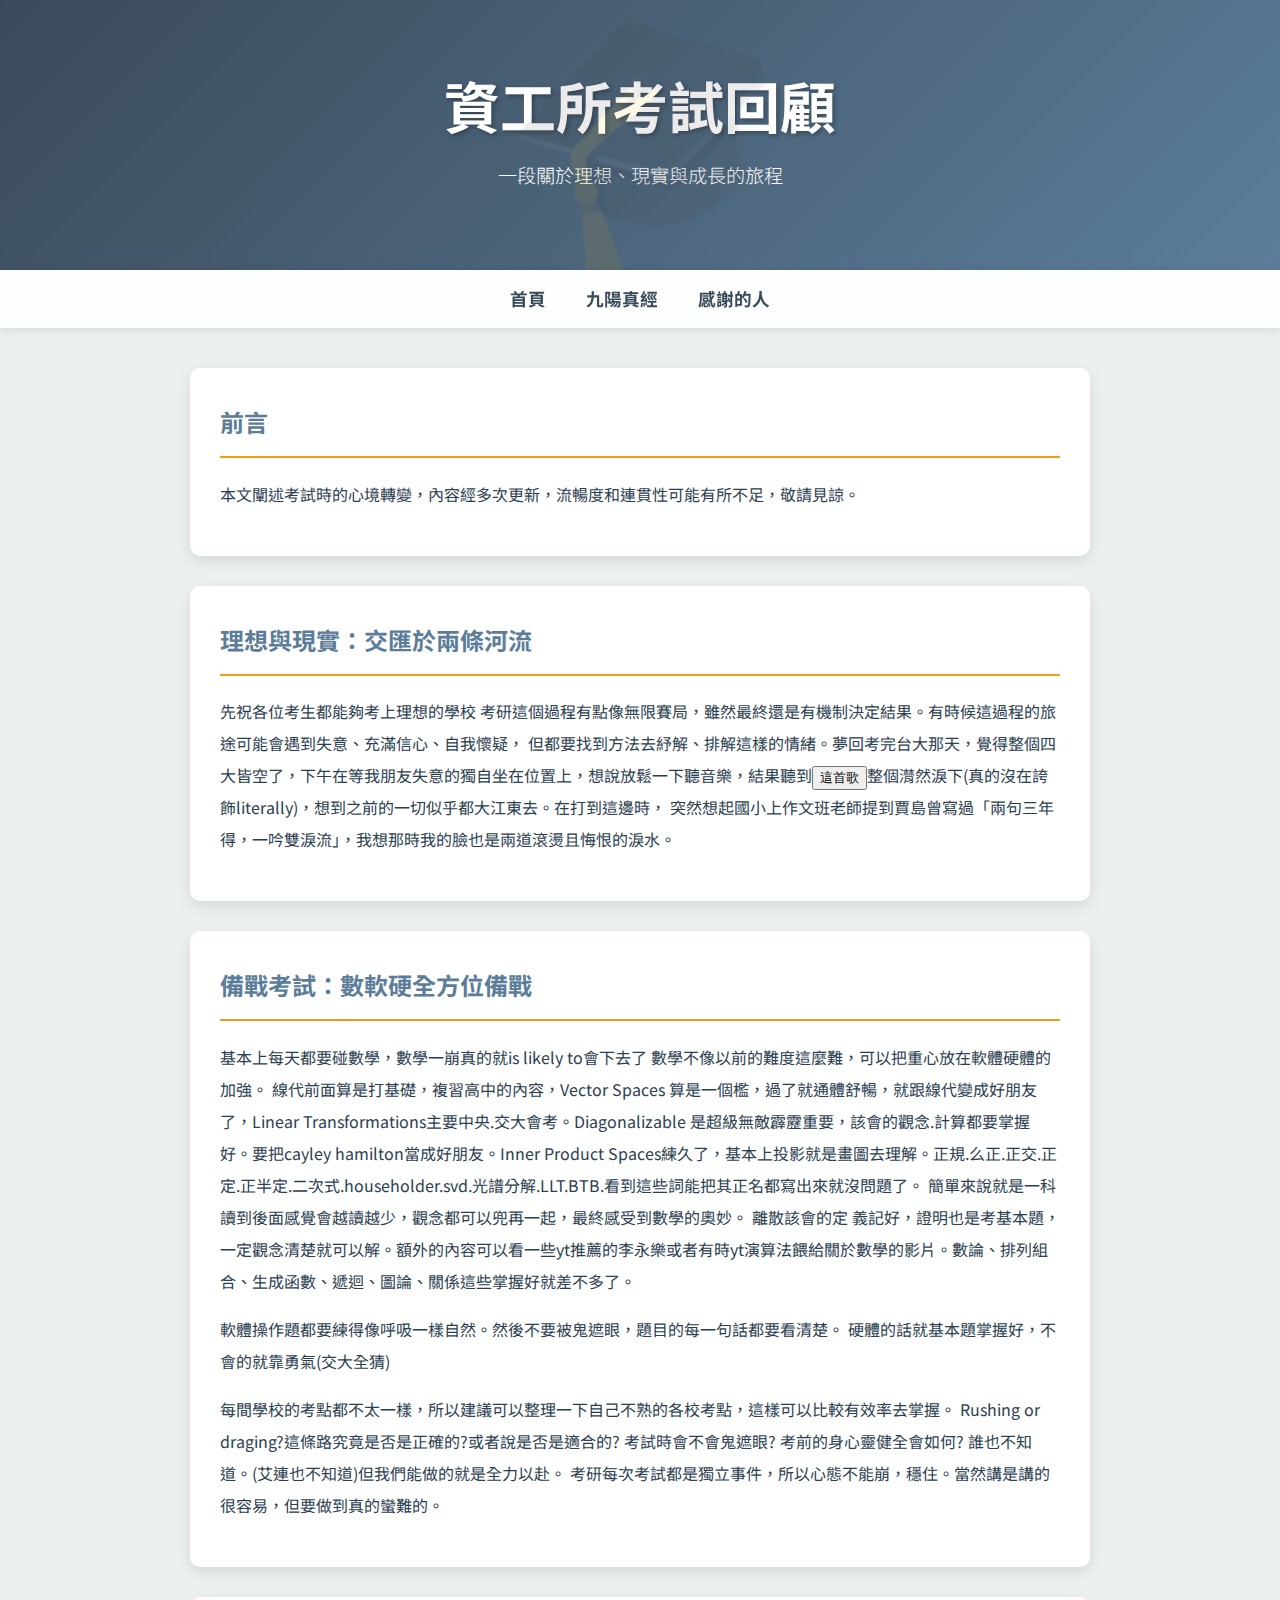
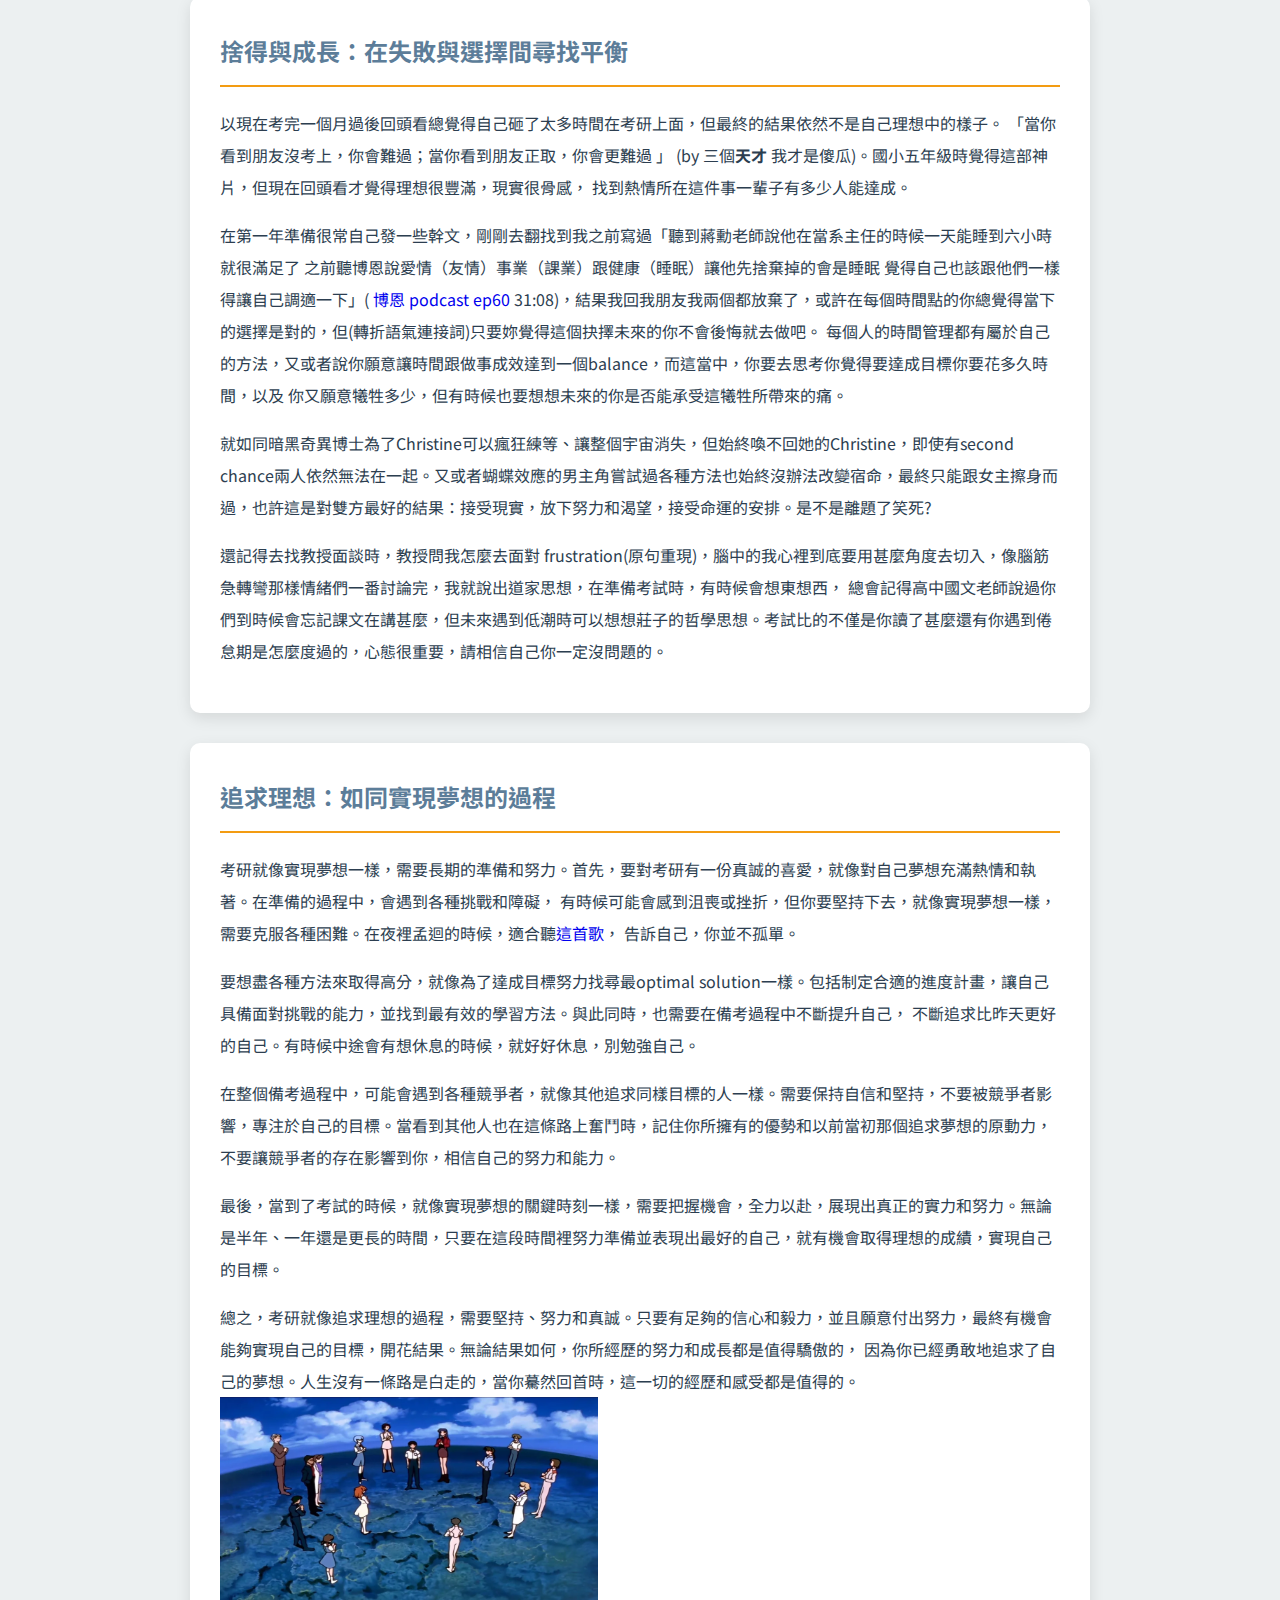
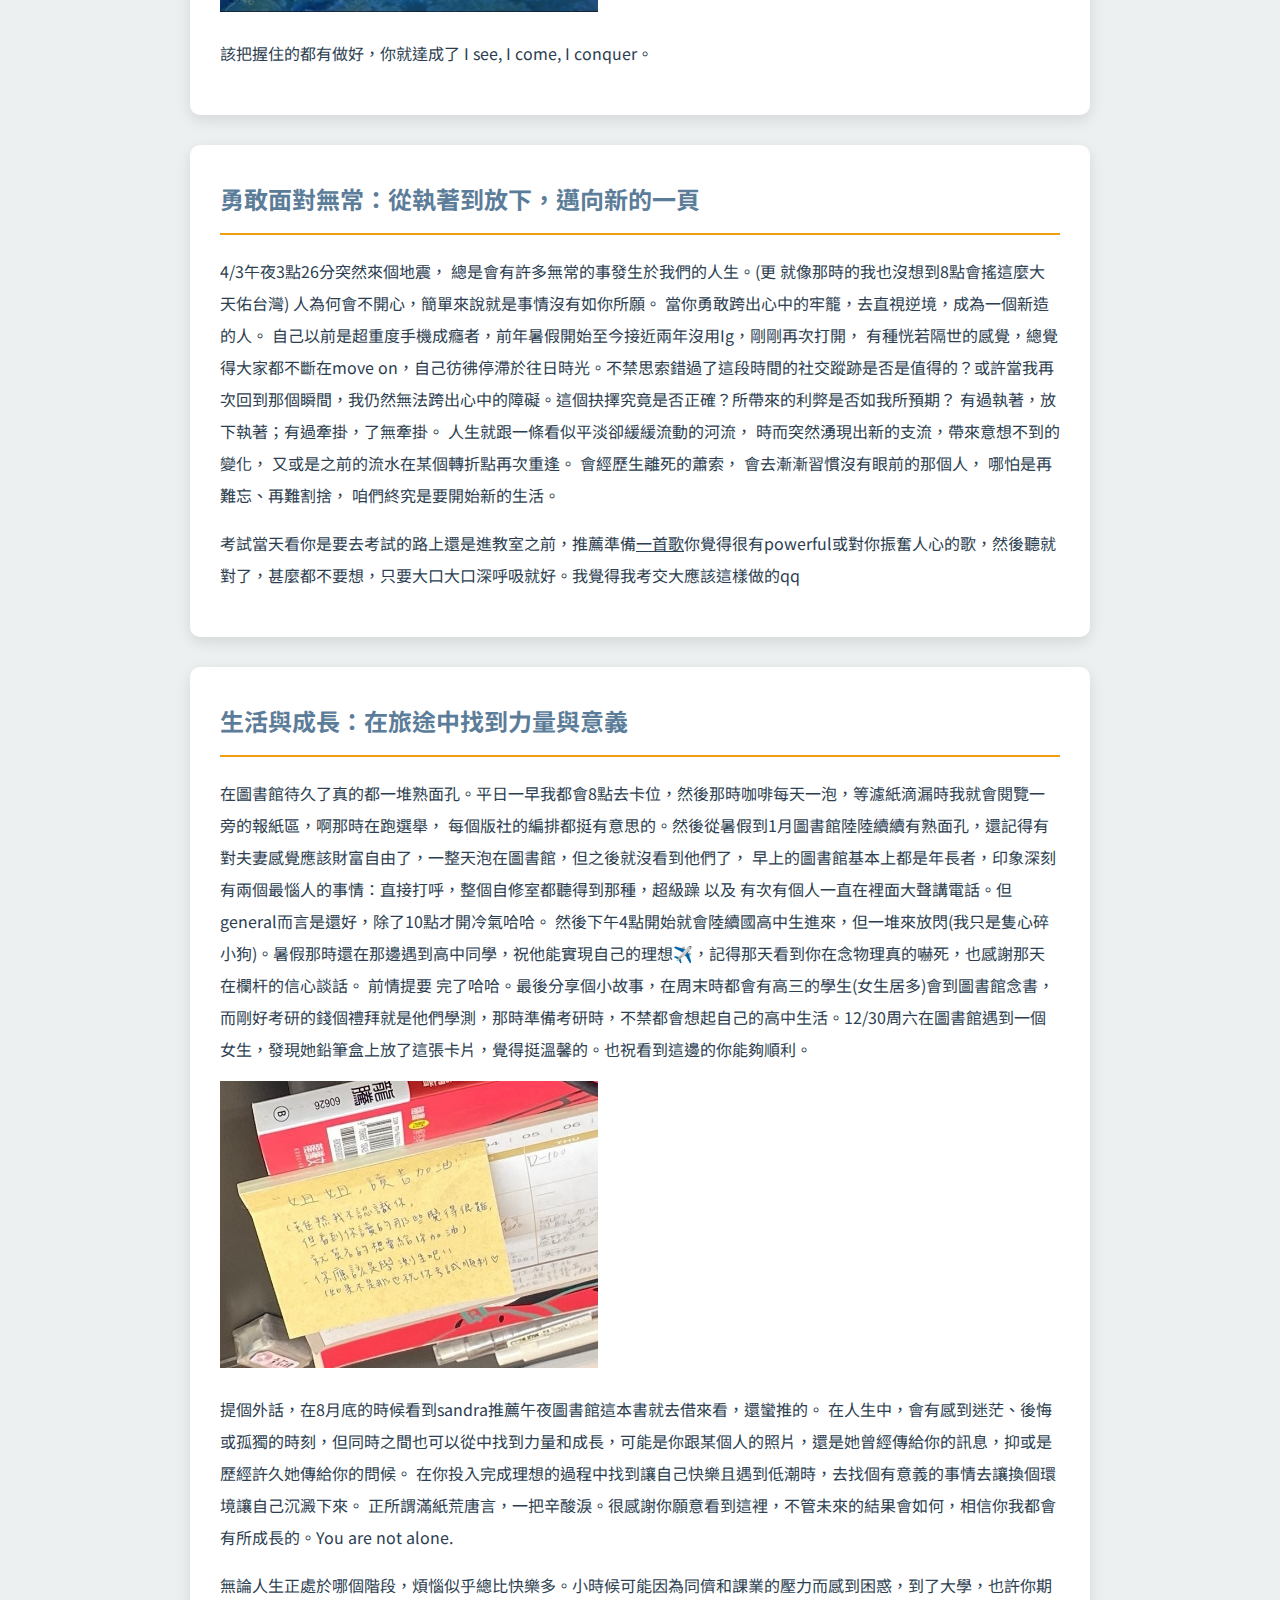
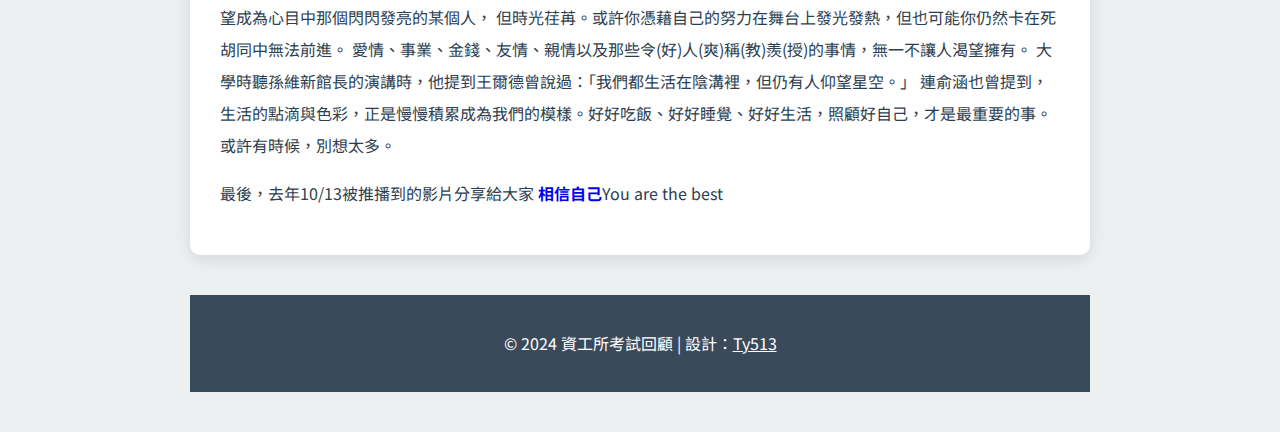
<file: index.html>
<!DOCTYPE html>
<html lang="zh-Hant-TW">
<head><script async src="//busuanzi.ibruce.info/busuanzi/2.3/busuanzi.pure.mini.js"></script> 
    <meta charset="UTF-8">
    <meta name="viewport" content="width=device-width, initial-scale=1.0">
    <title>資工所考試回顧 (建議用電腦閱讀)</title>
    <style>
        @import url('https://fonts.googleapis.com/css2?family=Noto+Sans+TC:wght@300;400;700&display=swap');
        
        :root {
            --primary-color: #3a4a5a;
            --secondary-color: #5c7d99;
            --accent-color: #f39c12;
            --background-color: #ecf0f1;
            --text-color: #2c3e50;
        }
        
        body {
            font-family: 'Noto Sans TC', sans-serif;
            background-color: var(--background-color);
            color: var(--text-color);
            margin: 0;
            padding: 0;
            line-height: 1.6;
        }
        
        header {
            background: linear-gradient(135deg, var(--primary-color), var(--secondary-color));
            color: white;
            padding: 60px 0;
            text-align: center;
            position: relative;
            overflow: hidden;
        }
        
        header::before {
            content: "";
            position: absolute;
            top: 0;
            left: 0;
            right: 0;
            bottom: 0;
            background: url('data:image/svg+xml;utf8,<svg xmlns="http://www.w3.org/2000/svg" viewBox="0 0 100 100"><text y=".9em" font-size="90">🎓</text></svg>') no-repeat center center;
            opacity: 0.1;
            transform: rotate(-15deg);
        }
        
        h1 {
            font-size: 3.5rem;
            margin: 0;
            text-shadow: 2px 2px 4px rgba(0,0,0,0.3);
        }
        
        .subtitle {
            font-size: 1.2rem;
            margin-top: 10px;
            font-weight: 300;
        }
        
        nav {
            background-color: rgba(255,255,255,0.9);
            padding: 15px 0;
            position: sticky;
            top: 0;
            z-index: 1000;
            box-shadow: 0 2px 10px rgba(0,0,0,0.1);
        }
        
        nav ul {
            list-style-type: none;
            padding: 0;
            margin: 0;
            display: flex;
            justify-content: center;
            align-items: center;
        }
        
        nav ul li {
            margin: 0 20px;
        }
        
        nav ul li a {
            color: var(--primary-color);
            text-decoration: none;
            font-weight: bold;
            transition: color 0.3s ease;
            font-size: 1.1rem;
        }
        
        nav ul li a:hover {
            color: var(--accent-color);
        }
        
        .container {
            max-width: 900px;
            margin: 40px auto;
            padding: 0 20px;
        }









        
        .section {
            background-color: white;
            border-radius: 10px;
            padding: 30px;
            margin-bottom: 30px;
            box-shadow: 0 5px 15px rgba(0,0,0,0.1);
            transition: transform 0.3s ease;  line-height: 2;  
        } 
        
        .section:hover {
            transform: translateY(-5px);
        }










        
        h2 {
            color: var(--secondary-color);
            border-bottom: 2px solid var(--accent-color);
            padding-bottom: 10px;
            margin-top: 0;
        }
        
        .highlight {
            background-color: rgba(243, 156, 18, 0.2);
            padding: 2px 5px;
            border-radius: 3px;
        }
        
        footer {
            background-color: var(--primary-color);
            color: white;
            text-align: center;
            padding: 20px 0;
            margin-top: 40px;
        }
        
        @media (max-width: 768px) {
            h1 {
                font-size: 2.5rem;
            }
            
            nav ul {
                flex-direction: column;
            }
            
            nav ul li {
                margin: 10px 0;
            }
        }
        .hidden-text {
            color: #ecf0f1; /* 使用與背景相同的顏色 */
            position: absolute;
            left: 10px; /* 根據需要調整位置 */
            top: 50%; /* 垂直居中 */
            transform: translateY(-50%);
            font-size: 14px; /* 根據需要調整大小 */
            }
    </style>
 

</head>
<body>
    <header>
        <h1>資工所考試回顧</h1>
        <p class="subtitle">一段關於理想、現實與成長的旅程</p>
    </header>
    
    <nav>
        <ul>
            <li><a href="#">首頁</a></li>
            <li><a href="share/share2.html">九陽真經</a></li>
            <li><a href="thank/thank.html">感謝的人</a></li>
        </ul>
    </nav>
    
    <div class="container">
        <div class="hidden-text">魔鬼藏在細節裡</div>
        <div class="section">
            <h2>前言</h2>
            <p>本文闡述考試時的心境轉變，內容經多次更新，流暢度和連貫性可能有所不足，敬請見諒。</p>
        </div>
        
        <div class="section">
            <h2>理想與現實：交匯於兩條河流</h2>
            <p>先祝各位考生都能夠考上理想的學校
            考研這個過程有點像無限賽局，雖然最終還是有機制決定結果。有時候這過程的旅途可能會遇到失意、充滿信心、自我懷疑，
            但都要找到方法去紓解、排解這樣的情緒。夢回考完台大那天，覺得整個四大皆空了，下午在等我朋友失意的獨自坐在位置上，想說放鬆一下聽音樂，結果聽到<button
                id="playButton">這首歌</button>整個潸然淚下(真的沒在誇飾literally)，想到之前的一切似乎都大江東去。在打到這邊時，
                突然想起國小上作文班老師提到賈島曾寫過「兩句三年得，一吟雙淚流」，我想那時我的臉也是兩道滾燙且悔恨的淚水。
            </p>
        </div>
        
        <div class="section">
            <h2>備戰考試：數軟硬全方位備戰</h2>
            <p >
                基本上每天都要碰數學，數學一崩真的就is likely to會下去了 數學不像以前的難度這麼難，可以把重心放在軟體硬體的加強。
                線代前面算是打基礎，複習高中的內容，Vector Spaces 算是一個檻，過了就通體舒暢，就跟線代變成好朋友了，Linear
                Transformations主要中央.交大會考。Diagonalizable 是超級無敵霹靂重要，該會的觀念.計算都要掌握好。要把cayley hamilton當成好朋友。Inner Product
                Spaces練久了，基本上投影就是畫圖去理解。正規.么正.正交.正定.正半定.二次式.householder.svd.光譜分解.LLT.BTB.看到這些詞能把其正名都寫出來就沒問題了。
                簡單來說就是一科讀到後面感覺會越讀越少，觀念都可以兜再一起，最終感受到數學的奧妙。

                離散該會的定 義記好，證明也是考基本題，一定觀念清楚就可以解。額外的內容可以看一些yt推薦的李永樂或者有時yt演算法餵給關於數學的影片。數論、排列組合、生成函數、遞迴、圖論、關係這些掌握好就差不多了。
            </p>
            <p >

                軟體操作題都要練得像呼吸一樣自然。然後不要被鬼遮眼，題目的每一句話都要看清楚。

              硬體的話就基本題掌握好，不會的就靠勇氣(交大全猜)

            </p>
 每間學校的考點都不太一樣，所以建議可以整理一下自己不熟的各校考點，這樣可以比較有效率去掌握。
         
            
            
              
                Rushing or draging?這條路究竟是否是正確的?或者說是否是適合的?
                考試時會不會鬼遮眼? 考前的身心靈健全會如何? 誰也不知道。(艾連也不知道)但我們能做的就是全力以赴。 考研每次考試都是獨立事件，所以心態不能崩，穩住。當然講是講的很容易，但要做到真的蠻難的。

            </p>

        </div>
        <div class="section">
            <h2>捨得與成長：在失敗與選擇間尋找平衡 </h2>
            <p id="text"> 以現在考完一個月過後回頭看總覺得自己砸了太多時間在考研上面，但最終的結果依然不是自己理想中的樣子。


                <q>當你看到朋友沒考上，你會難過；當你看到朋友正取，你會更難過 </q>

                (by 三個<strong>天才 </strong>我才是傻瓜)。國小五年級時覺得這部神片，但現在回頭看才覺得理想很豐滿，現實很骨感， 找到熱情所在這件事一輩子有多少人能達成。

            </p>
            <p id="text">

                在第一年準備很常自己發一些幹文，剛剛去翻找到我之前寫過「聽到蔣勳老師說他在當系主任的時候一天能睡到六小時就很滿足了
                之前聽博恩說愛情（友情）事業（課業）跟健康（睡眠）讓他先捨棄掉的會是睡眠
                覺得自己也該跟他們一樣 得讓自己調適一下」( <a
                    href="https://podcasts.apple.com/tw/podcast/ep60-%E8%81%B7%E5%A0%B4%E4%B8%8A%E6%9C%80%E8%A8%8E%E5%8E%AD%E7%9A%84%E4%BA%BA-ft-%E8%89%BE%E8%91%A3/id1605731163?i=1000603901774"
                    style="text-decoration:none; ">博恩 podcast ep60 </a>

                31:08)，結果我回我朋友我兩個都放棄了，或許在每個時間點的你總覺得當下的選擇是對的，但(轉折語氣連接詞)只要妳覺得這個抉擇未來的你不會後悔就去做吧。
                每個人的時間管理都有屬於自己的方法，又或者說你願意讓時間跟做事成效達到一個balance，而這當中，你要去思考你覺得要達成目標你要花多久時間，以及
                你又願意犧牲多少，但有時候也要想想未來的你是否能承受這犧牲所帶來的痛。

            <p id="text"> 就如同暗黑奇異博士為了Christine可以瘋狂練等、讓整個宇宙消失，但始終喚不回她的Christine，即使有second
                chance兩人依然無法在一起。又或者蝴蝶效應的男主角嘗試過各種方法也始終沒辦法改變宿命，最終只能跟女主擦身而過，也許這是對雙方最好的結果：接受現實，放下努力和渴望，接受命運的安排。是不是離題了笑死?

            </p>

            <p id="text">
                還記得去找教授面談時，教授問我怎麼去面對
                frustration(原句重現)，腦中的我心裡到底要用甚麼角度去切入，像腦筋急轉彎那樣情緒們一番討論完，我就說出道家思想，在準備考試時，有時候會想東想西，
                總會記得高中國文老師說過你們到時候會忘記課文在講甚麼，但未來遇到低潮時可以想想莊子的哲學思想。考試比的不僅是你讀了甚麼還有你遇到倦怠期是怎麼度過的，心態很重要，請相信自己你一定沒問題的。

            </p>
    </div>





    <div class="section">
        <h2>追求理想：如同實現夢想的過程</h2>
        <p id="text">
            考研就像實現夢想一樣，需要長期的準備和努力。首先，要對考研有一份真誠的喜愛，就像對自己夢想充滿熱情和執著。在準備的過程中，會遇到各種挑戰和障礙，
            有時候可能會感到沮喪或挫折，但你要堅持下去，就像實現夢想一樣，需要克服各種困難。在夜裡孟迴的時候，適合聽<a href="https://www.youtube.com/watch?v=m6yOdFkXun4" style="text-decoration:none">這首歌</a>，
            告訴自己，你並不孤單。
        </p>
        <p id="text">
            要想盡各種方法來取得高分，就像為了達成目標努力找尋最optimal solution一樣。包括制定合適的進度計畫，讓自己具備面對挑戰的能力，並找到最有效的學習方法。與此同時，也需要在備考過程中不斷提升自己，
            不斷追求比昨天更好的自己。有時候中途會有想休息的時候，就好好休息，別勉強自己。
        </p>
        <p id="text">
            在整個備考過程中，可能會遇到各種競爭者，就像其他追求同樣目標的人一樣。需要保持自信和堅持，不要被競爭者影響，專注於自己的目標。當看到其他人也在這條路上奮鬥時，記住你所擁有的優勢和以前當初那個追求夢想的原動力，
            不要讓競爭者的存在影響到你，相信自己的努力和能力。
        </p>
        <p id="text">
            最後，當到了考試的時候，就像實現夢想的關鍵時刻一樣，需要把握機會，全力以赴，展現出真正的實力和努力。無論是半年、一年還是更長的時間，只要在這段時間裡努力準備並表現出最好的自己，就有機會取得理想的成績，實現自己的目標。
        </p>
        <p id="text">
            總之，考研就像追求理想的過程，需要堅持、努力和真誠。只要有足夠的信心和毅力，並且願意付出努力，最終有機會能夠實現自己的目標，開花結果。無論結果如何，你所經歷的努力和成長都是值得驕傲的，
            因為你已經勇敢地追求了自己的夢想。人生沒有一條路是白走的，當你驀然回首時，這一切的經歷和感受都是值得的。
            <img src="eva.jpg" width="45%">
        </p>
        <p id="text">
            該把握住的都有做好，你就達成了 I see, I come, I conquer。
        </p>
    </div>
     



<div class="section">
    <h2>勇敢面對無常：從執著到放下，邁向新的一頁</h2>
	<p id="text">
        4/3午夜3點26分突然來個地震，
        總是會有許多無常的事發生於我們的人生。(更 就像那時的我也沒想到8點會搖這麼大 天佑台灣)
        人為何會不開心，簡單來說就是事情沒有如你所願。
        當你勇敢跨出心中的牢籠，去直視逆境，成為一個新造的人。
        自己以前是超重度手機成癮者，前年暑假開始至今接近兩年沒用Ig，剛剛再次打開，
        有種恍若隔世的感覺，總覺得大家都不斷在move
        on，自己彷彿停滯於往日時光。不禁思索錯過了這段時間的社交蹤跡是否是值得的？或許當我再次回到那個瞬間，我仍然無法跨出心中的障礙。這個抉擇究竟是否正確？所帶來的利弊是否如我所預期？
        有過執著，放下執著；有過牽掛，了無牽掛。


        人生就跟一條看似平淡卻緩緩流動的河流，
        時而突然湧現出新的支流，帶來意想不到的變化，
        又或是之前的流水在某個轉折點再次重逢。
        會經歷生離死的蕭索，
        會去漸漸習慣沒有眼前的那個人，
        哪怕是再難忘、再難割捨，
        咱們終究是要開始新的生活。

    </p>

    
  <p id="text" class="text2">
    考試當天看你是要去考試的路上還是進教室之前，推薦準備<u>一首歌</u>你覺得很有powerful或對你振奮人心的歌，然後聽就對了，甚麼都不要想，只要大口大口深呼吸就好。我覺得我考交大應該這樣做的qq
    <span id="songImage" style="display: none;">  
        <img src="song.jpg" width="45%">
    </span>
</p>

<script> 
    var textElement = document.querySelector(".text2");
    var songImageElement = document.getElementById("songImage");
 
    textElement.addEventListener("mouseover", function () {
        songImageElement.style.display = "inline";  
    });
 
    textElement.addEventListener("mouseout", function () {
        songImageElement.style.display = "none";  
    });
</script>

</div>



<div class="section">
    <h2>生活與成長：在旅途中找到力量與意義</h2>
    <p > 

        <p id="text">
            在圖書館待久了真的都一堆熟面孔。平日一早我都會8點去卡位，然後那時咖啡每天一泡，等濾紙滴漏時我就會閱覽一旁的報紙區，啊那時在跑選舉，
            每個版社的編排都挺有意思的。然後從暑假到1月圖書館陸陸續續有熟面孔，還記得有對夫妻感覺應該財富自由了，一整天泡在圖書館，但之後就沒看到他們了，
            早上的圖書館基本上都是年長者，印象深刻有兩個最惱人的事情：直接打呼，整個自修室都聽得到那種，超級躁 以及 有次有個人一直在裡面大聲講電話。但general而言是還好，除了10點才開冷氣哈哈。
            然後下午4點開始就會陸續國高中生進來，但一堆來放閃(我只是隻心碎小狗)。暑假那時還在那邊遇到高中同學，祝他能實現自己的理想✈️，記得那天看到你在念物理真的嚇死，也感謝那天在欄杆的信心談話。
            前情提要 完了哈哈。最後分享個小故事，在周末時都會有高三的學生(女生居多)會到圖書館念書，
            而剛好考研的錢個禮拜就是他們學測，那時準備考研時，不禁都會想起自己的高中生活。12/30周六在圖書館遇到一個女生，發現她鉛筆盒上放了這張卡片，覺得挺溫馨的。也祝看到這邊的你能夠順利。
</p>
        <img src="lib_card.JPG" width="45%">


        <p>	提個外話，在8月底的時候看到sandra推薦午夜圖書館這本書就去借來看，還蠻推的。
            在人生中，會有感到迷茫、後悔或孤獨的時刻，但同時之間也可以從中找到力量和成長，可能是你跟某個人的照片，還是她曾經傳給你的訊息，抑或是歷經許久她傳給你的問候。
            在你投入完成理想的過程中找到讓自己快樂且遇到低潮時，去找個有意義的事情去讓換個環境讓自己沉澱下來。
            正所謂滿紙荒唐言，一把辛酸淚。很感謝你願意看到這裡，不管未來的結果會如何，相信你我都會有所成長的。You are not alone.
        </p>

        <p>	
            無論人生正處於哪個階段，煩惱似乎總比快樂多。小時候可能因為同儕和課業的壓力而感到困惑，到了大學，也許你期望成為心目中那個閃閃發亮的某個人，
            但時光荏苒。或許你憑藉自己的努力在舞台上發光發熱，但也可能你仍然卡在死胡同中無法前進。
            愛情、事業、金錢、友情、親情以及那些令(好)人(爽)稱(教)羨(授)的事情，無一不讓人渴望擁有。
            大學時聽孫維新館長的演講時，他提到王爾德曾說過：「我們都生活在陰溝裡，但仍有人仰望星空。」
            連俞涵也曾提到，生活的點滴與色彩，正是慢慢積累成為我們的模樣。好好吃飯、好好睡覺、好好生活，照顧好自己，才是最重要的事。
            或許有時候，別想太多。
        </p>

        <p id="text">最後，去年10/13被推播到的影片分享給大家
            <a href="https://www.youtube.com/shorts/ZeutYA94KuM" style="text-decoration:none"><b>相信自己</b></a>You are the best
        </p>


        <audio id="audio" src="1.mp3"></audio>

        <script>
            var audio = document.getElementById("audio");
            var playButton = document.getElementById("playButton");
            var text = document.getElementById("text");

            playButton.addEventListener("click", function () {
                audio.play();
            });

        </script>


       
    </p>
</div>
 
    <footer>
        <p>&copy; 2024 資工所考試回顧 | 設計：<a href="https://www.instagram.com/_ginglebellaaa/" style="color: inherit;">Ty513</a></p> 

    </footer> 
 
</body>
</html>
</file>
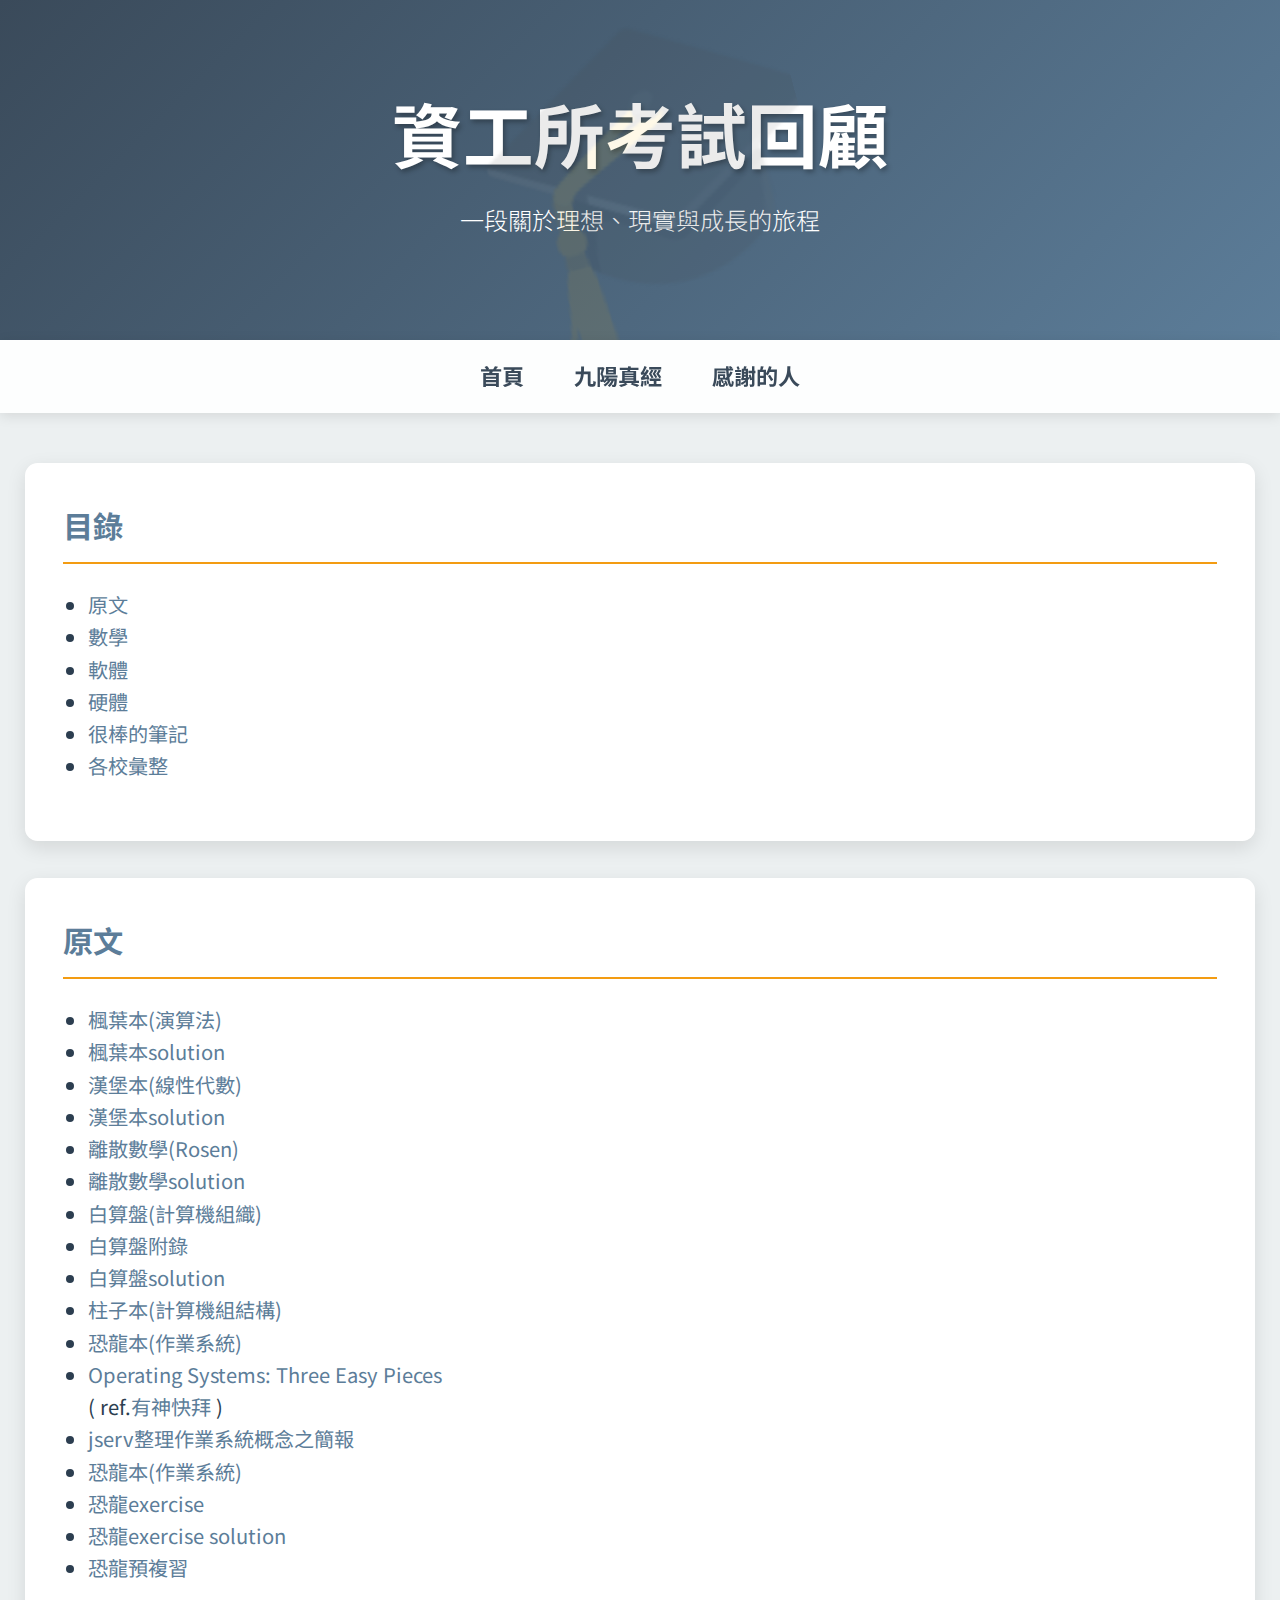
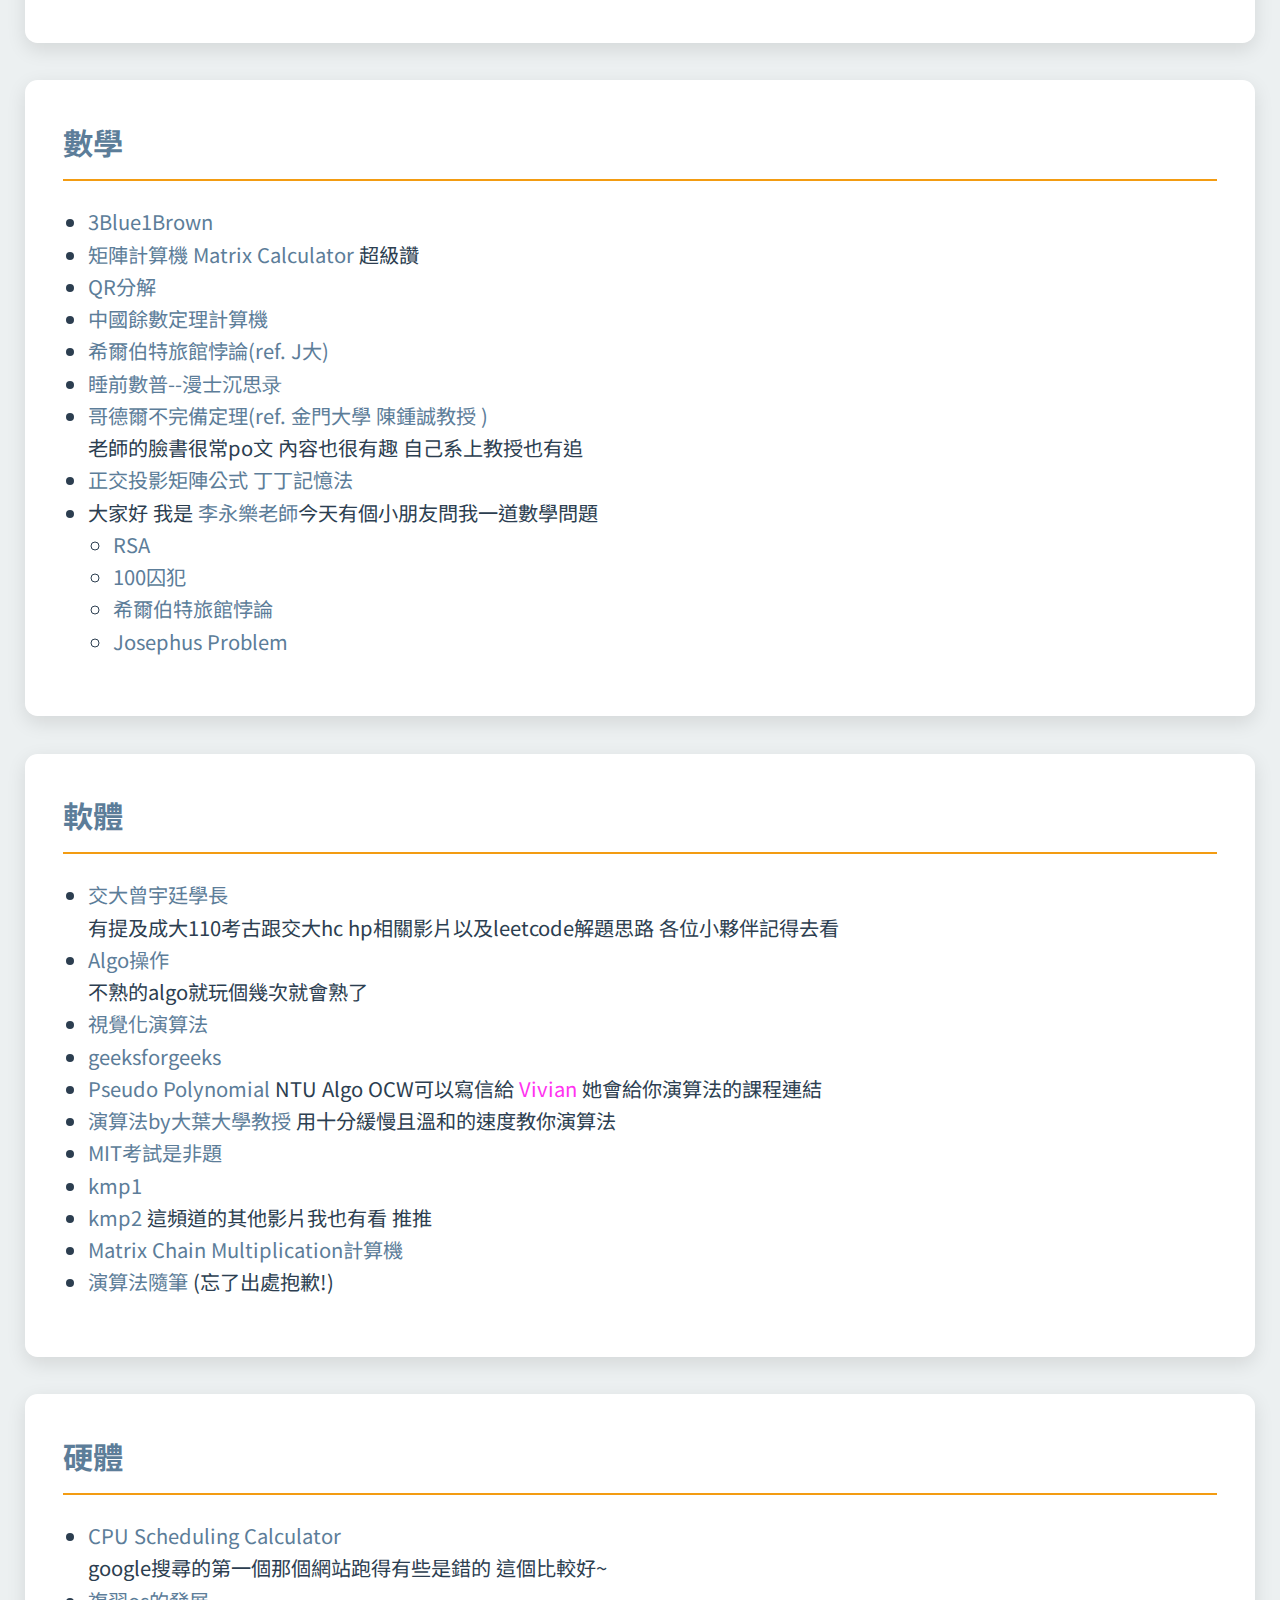
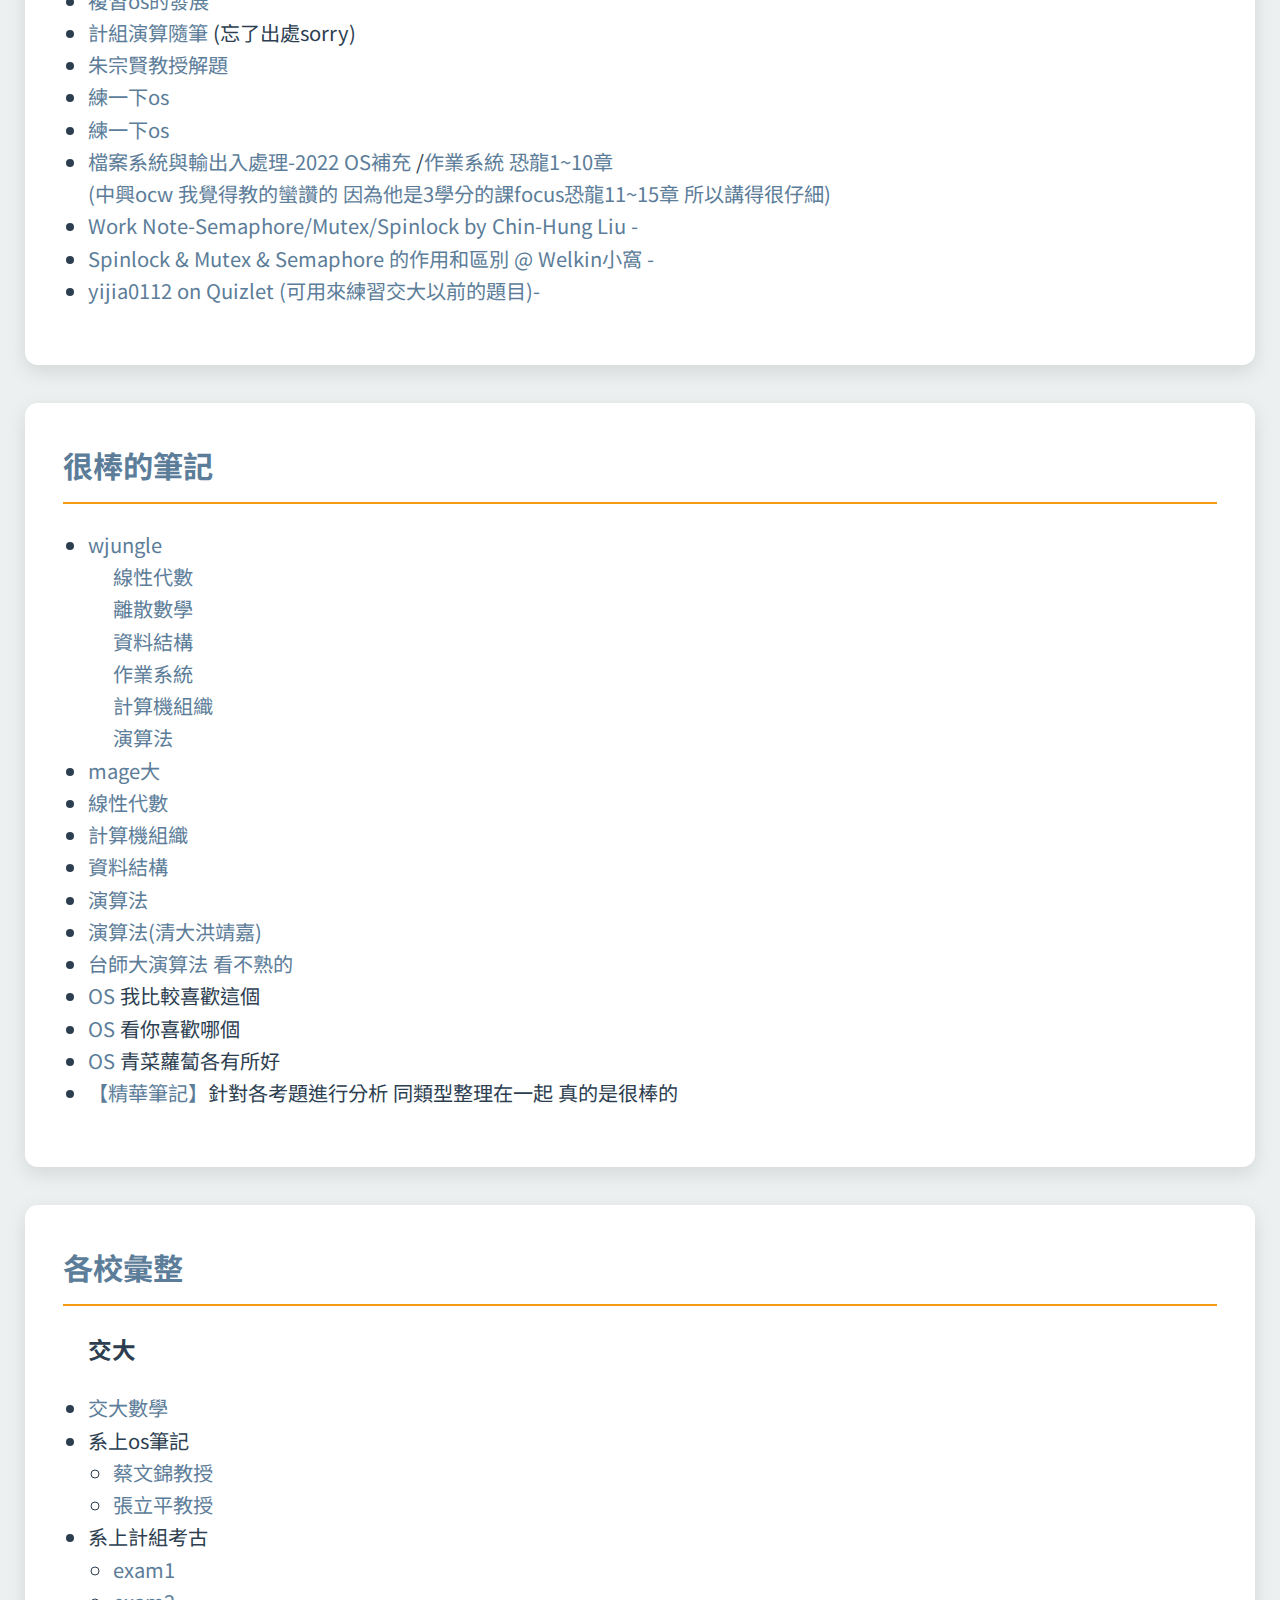
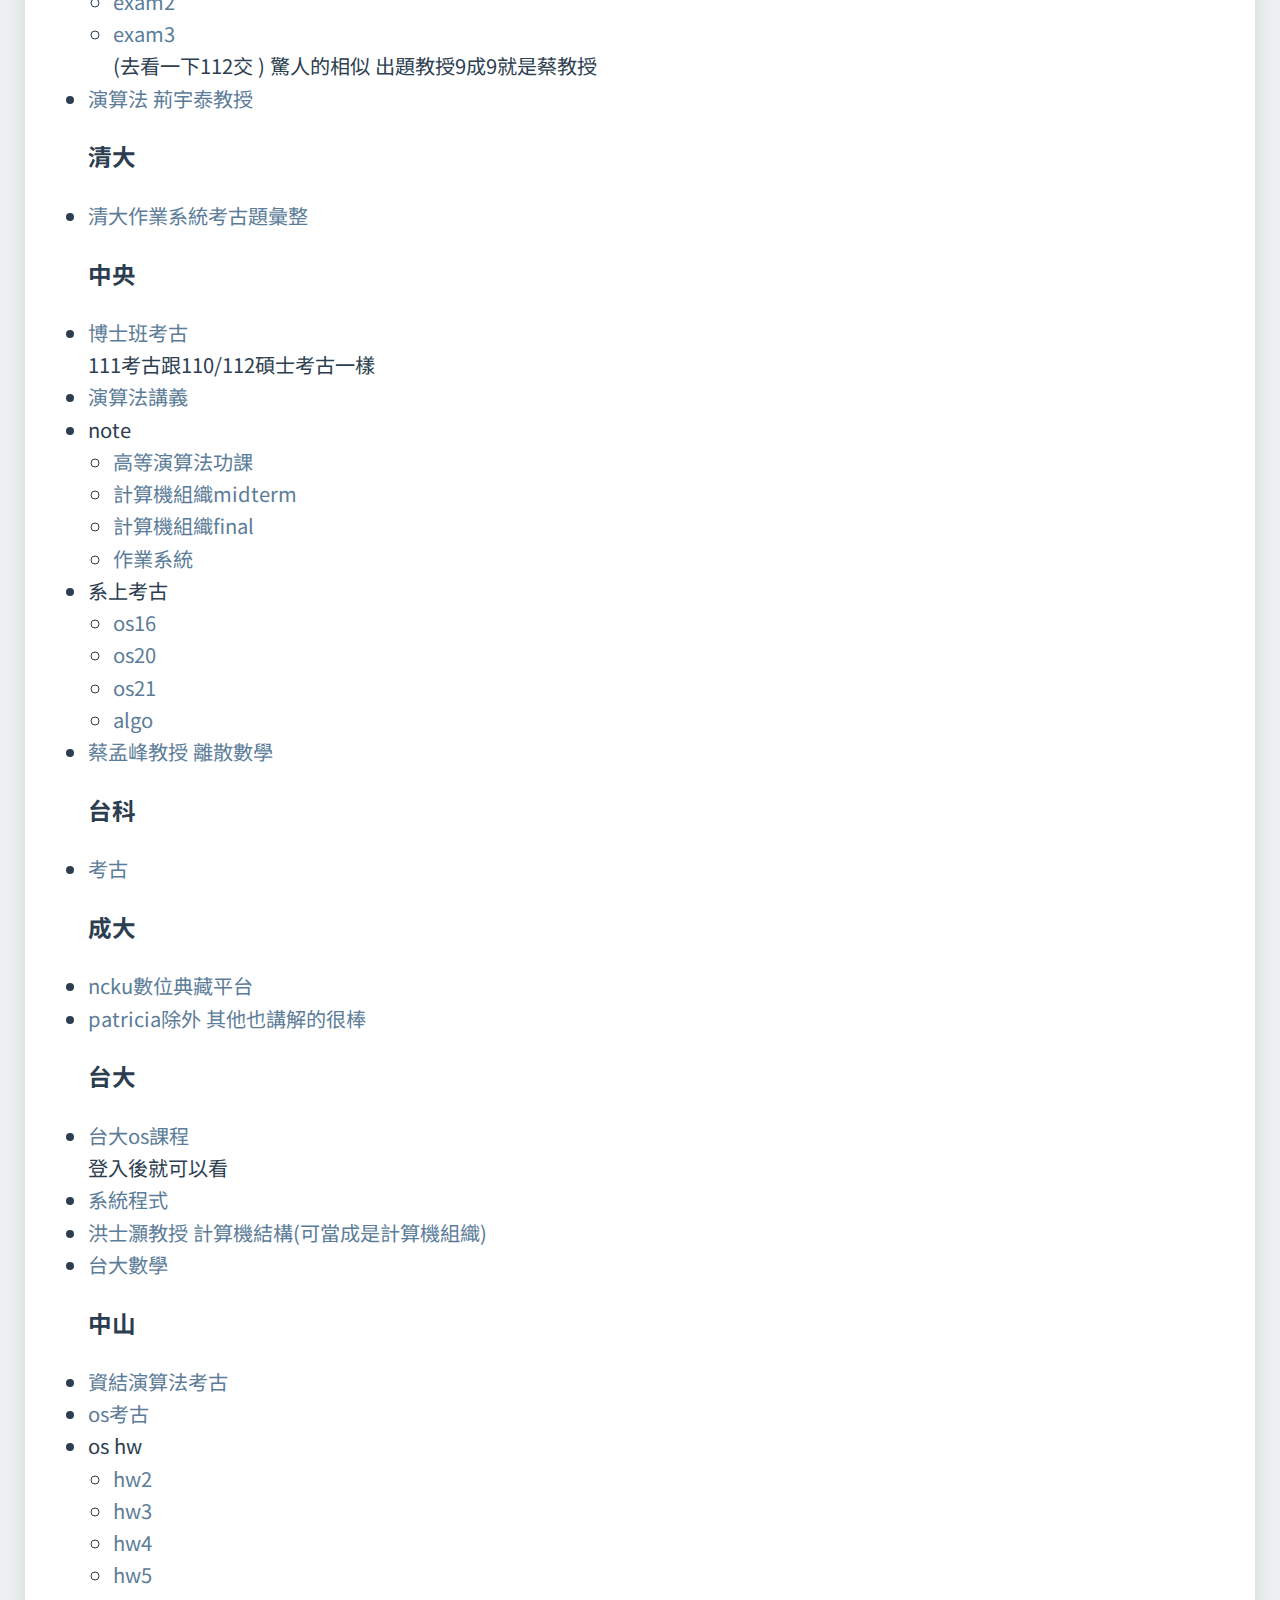
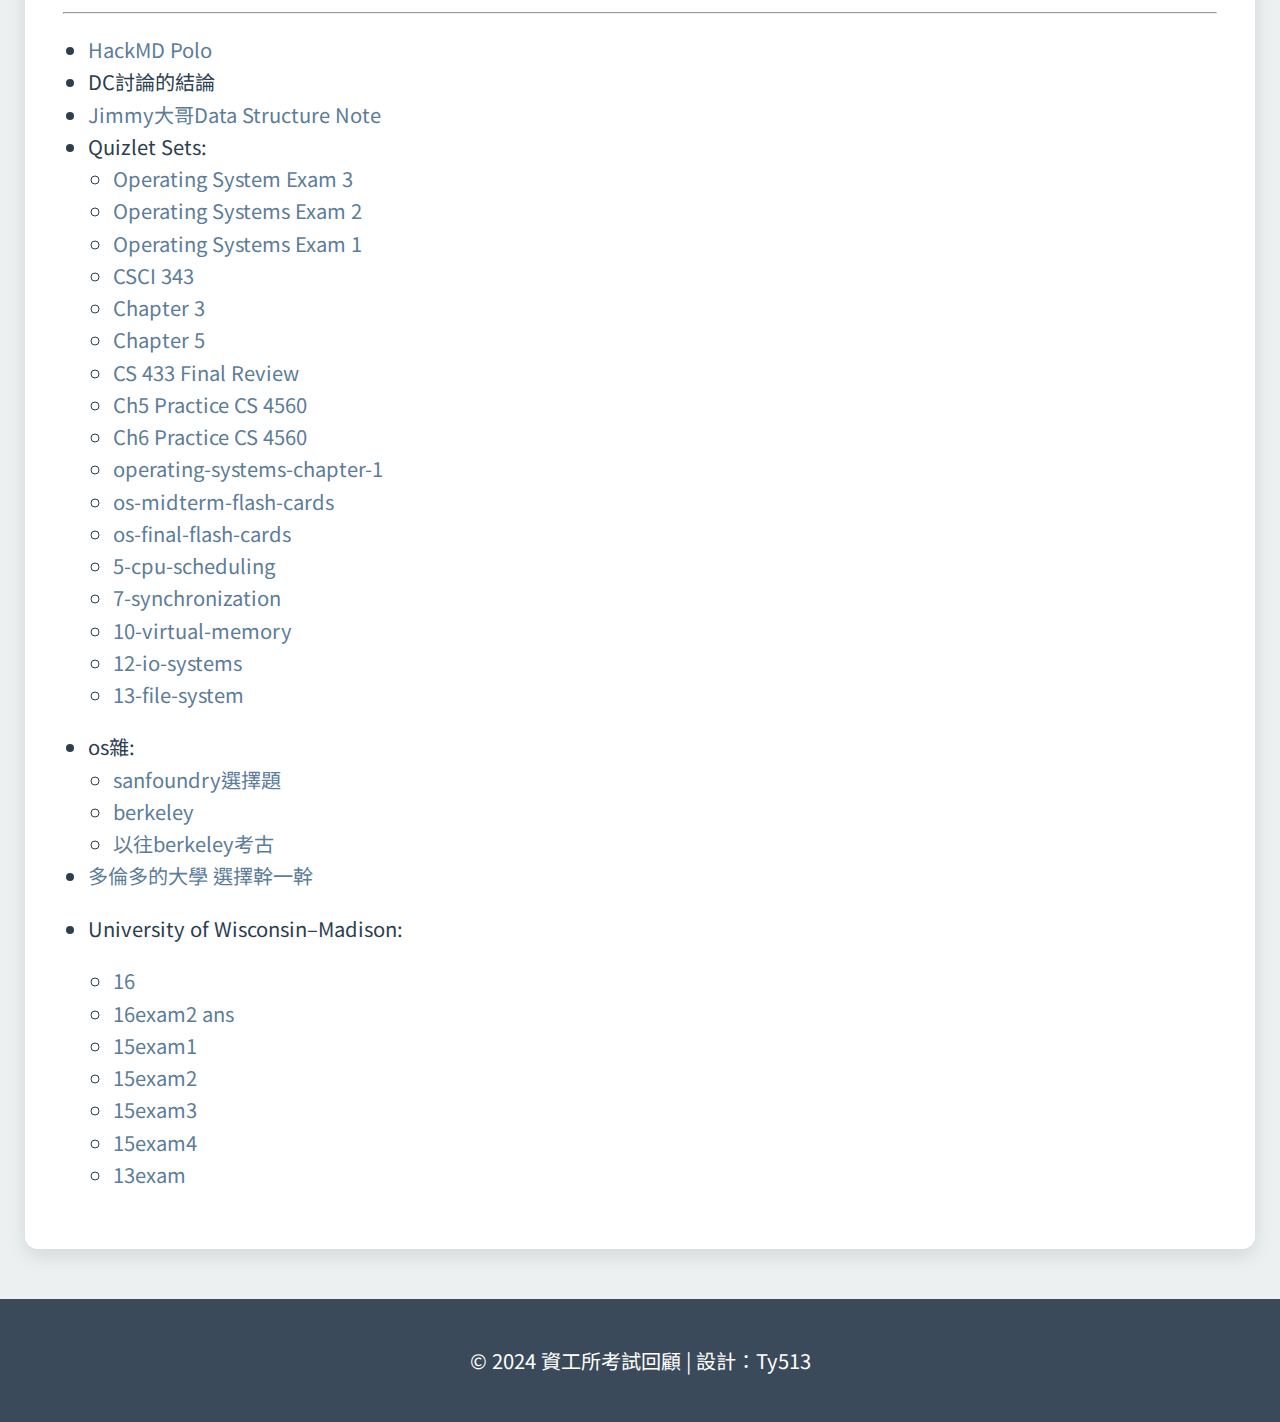
<file: share_new.html>
<!DOCTYPE html>
<html lang="zh-Hant-TW">
<head>
    <meta charset="UTF-8">
    <meta name="viewport" content="width=device-width, initial-scale=1.0">
    <title>資工所考試回顧 - 現代設計</title>
    <style>
        @import url('https://fonts.googleapis.com/css2?family=Noto+Sans+TC:wght@300;400;700&display=swap');
        
        :root {
            --primary-color: #3a4a5a;
            --secondary-color: #5c7d99;
            --accent-color: #f39c12;
            --background-color: #ecf0f1;
            --text-color: #2c3e50;
        }
        
        body {
            font-family: 'Noto Sans TC', sans-serif;
            background-color: var(--background-color);
            color: var(--text-color);
            margin: 0;
            padding: 0;
            line-height: 1.6;
        }
        
        header {
            background: linear-gradient(135deg, var(--primary-color), var(--secondary-color));
            color: white;
            padding: 60px 0;
            text-align: center;
            position: relative;
            overflow: hidden;
        }
        
        header::before {
            content: "";
            position: absolute;
            top: 0;
            left: 0;
            right: 0;
            bottom: 0;
            background: url('data:image/svg+xml;utf8,<svg xmlns="http://www.w3.org/2000/svg" viewBox="0 0 100 100"><text y=".9em" font-size="90">🎓</text></svg>') no-repeat center center;
            opacity: 0.1;
            transform: rotate(-15deg);
        }
        
        h1 {
            font-size: 3.5rem;
            margin: 0;
            text-shadow: 2px 2px 4px rgba(0,0,0,0.3);
        }
        
        .subtitle {
            font-size: 1.2rem;
            margin-top: 10px;
            font-weight: 300;
        }
        
        nav {
            background-color: rgba(255,255,255,0.9);
            padding: 15px 0;
            position: sticky;
            top: 0;
            z-index: 1000;
            box-shadow: 0 2px 10px rgba(0,0,0,0.1);
        }
        
        nav ul {
            list-style-type: none;
            padding: 0;
            margin: 0;
            display: flex;
            justify-content: center;
            align-items: center;
        }
        
        nav ul li {
            margin: 0 20px;
        }
        
        nav ul li a {
            color: var(--primary-color);
            text-decoration: none;
            font-weight: bold;
            transition: color 0.3s ease;
            font-size: 1.1rem;
        }
        
        nav ul li a:hover {
            color: var(--accent-color);
        }
        
        .container {
            max-width: 1200px;
            margin: 40px auto;
            padding: 0 20px;
        }
        
        .section {
            background-color: white;
            border-radius: 10px;
            padding: 30px;
            margin-bottom: 30px;
            box-shadow: 0 5px 15px rgba(0,0,0,0.1);
            transition: transform 0.3s ease;
        }
        
        .section:hover {
            transform: translateY(-5px);
        }
        
        h2 {
            color: var(--secondary-color);
            border-bottom: 2px solid var(--accent-color);
            padding-bottom: 10px;
            margin-top: 0;
        }
        
        ul {
            padding-left: 20px;
        }
        
        a {
            color: var(--secondary-color);
            text-decoration: none;
            transition: color 0.3s ease;
        }
        
        a:hover {
            color: var(--accent-color);
        }
        
        footer {
            background-color: var(--primary-color);
            color: white;
            text-align: center;
            padding: 20px 0;
            margin-top: 40px;
        }
        
        @media (max-width: 768px) {
            h1 {
                font-size: 2.5rem;
            }
            
            nav ul {
                flex-direction: column;
            }
            
            nav ul li {
                margin: 10px 0;
            }
        }
    </style>
</head>
<body>
    <header>
        <h1>資工所考試回顧</h1>
        <p class="subtitle">一段關於理想、現實與成長的旅程</p>
    </header>
    
    <nav>
        <ul>
            <li><a href="../index.html">首頁</a></li>
            <li><a href="#">九陽真經</a></li>
            <li><a href="../thank/thank.html">感謝的人</a></li>
        </ul>
    </nav>
    
    <div class="container">
        <div class="section" id="outline">
            <h2>目錄</h2>
            <ul>
                <li><a href="#eng">原文</a></li>
                <li><a href="#math">數學</a></li>
                <li><a href="#sw">軟體</a></li>
                <li><a href="#hw">硬體</a></li>
                <li><a href="#note">很棒的筆記</a></li>
                <li><a href="#school">各校彙整</a></li>
            </ul>
        </div>

        <div class="section" id="eng">
            <h2>原文</h2>
            <ul>
                <li>
                    <a
                        href="https://dl.ebooksworld.ir/books/Introduction.to.Algorithms.4th.Leiserson.Stein.Rivest.Cormen.MIT.Press.9780262046305.EBooksWorld.ir.pdf">
                        楓葉本(演算法) </a>
                </li>
                <li>
                    <a href="https://walkccc.me/CLRS/"> 楓葉本solution</a>
                </li>



                <li>
                    <a
                        href="https://github.com/tyj513/graduatenotalone/blob/master/friedberg_linearalgebra.pdf">
                        漢堡本(線性代數) </a>
                </li>
                <li>
                    <a href="https://jlch3554.files.wordpress.com/2012/11/la-solution-2011-7.pdf"> 漢堡本solution
                    </a>
                </li>


                <li>
                    <a
                        href="https://github.com/tyj513/graduatenotalone/blob/master/Discrete%20Mathematics%20and%20Its%20Applications%20-7th%20Edition-%20-%20Kenneth%20H.%20Rosen%20Students%20Solutions%20Guidel.pdf">離散數學(Rosen)</a>
                </li>

                <li>
                    <a
                        href="https://github.com/tyj513/graduatenotalone/blob/master/%E9%9B%A2%E6%95%A3%E6%95%B8%E5%AD%B8%EF%BC%88rosen%EF%BC%89%E7%AC%AC%E4%BA%94%E7%89%88%E8%A7%A3%E7%AD%94.pdf">
                        離散數學solution<a>
                </li>






                <li>
                    <a href="https://www.cse.iitd.ac.in/~rijurekha/col216/edition5.pdf"> 白算盤(計算機組織)<a>
                </li>


                <li>
                    <a href="https://github.com/dmohindru/cod5e/tree/master/appendix"> 白算盤附錄<a>
                </li>

                <li>
                    <a href=" https://github.com/dmohindru/cod5e/tree/master/solutions"> 白算盤solution<a>
                </li>


                <li>
                    <a href="
http://acs.pub.ro/~cpop/SMPA/Computer%20Architecture%20A%20Quantitative%20Approach%20(5th%20edition).pdf
"> 柱子本(計算機組結構)<a>
                </li>


                <li>
                    <a
                        href="https://os.ecci.ucr.ac.cr/slides/Abraham-Silberschatz-Operating-System-Concepts-10th-2018.pdf">
                        恐龍本(作業系統) </a>
                </li>




                <li>
                    <a href="
    https://pages.cs.wisc.edu/~remzi/OSTEP/">Operating Systems: Three Easy Pieces
                    </a>
                </li>( ref.<a href="
    https://www.ptt.cc/man/Gossiping/D601/DBC0/DC08/DAEC/M.1587751043.A.28E.html">有神快拜 </a> )

                <li>
                    <a
                        href="https://docs.google.com/presentation/d/1RC43ZypME81EF7qUq0gKQ0XsXK7DCZ_KpgmuiWt5j6s/edit#slide=id.g306b9f18fc5_0_2">
                        jserv整理作業系統概念之簡報 </a>
                </li>

    

                <li>
                    <a
                        href="https://os.ecci.ucr.ac.cr/slides/Abraham-Silberschatz-Operating-System-Concepts-10th-2018.pdf">
                        恐龍本(作業系統) </a>
                </li>

                <li>
                    <a href="https://os-book.com/OS10/regular-exercises/index-exer.html"> 恐龍exercise </a>
                </li>
                <li>
                    <a href="https://os-book.com/OS10/practice-exercises/index-solu.html"> 恐龍exercise
                        solution</a>
                </li>

                <li>
                    <a href="https://os-book.com/OS10/study-guide/Study-Guide.pdf"> 恐龍預複習</a>
                </li>

            </ul>
        </div>

        <div class="section" id="math">
            <h2>數學</h2>
        	<ul>
                <li>
                    <a
                        href="https://youtube.com/playlist?list=PL0-GT3co4r2y2YErbmuJw2L5tW4Ew2O5B&si=SLRYqz_jImOh8gxu">3Blue1Brown</a>
                </li>
                <li>
                    <a href="https://matrixcalc.org/zh-TW/">矩陣計算機 Matrix Calculator</a> 超級讚
                </li>
                <li>
                    <a
                        href="https://atozmath.com/MatrixEv.aspx?q=qrdecompgs&q1=1%2C-1%2C4%3B1%2C4%2C-2%3B1%2C4%2C2%3B1%2C-1%2C0%60qrdecompgs%60&dm=F&dp=8&do=1#tblSolution">QR分解</a>
                </li>
                <li>
                    <a href="https://www.omnicalculator.com/math/chinese-remainder">中國餘數定理計算機</a>
                </li>
                <li>
                    <a href="https://www.youtube.com/watch?v=OxGsU8oIWjY">希爾伯特旅館悖論(ref. J大)</a>
                </li>
                <li>
                    <a href="
      https://www.youtube.com/@manshi_math">睡前數普--漫士沉思录</a>
                </li>

                <li>
                    <a
                        href="https://github.com/cccbook/code_theory/blob/main/02-%E5%93%A5%E5%BE%B7%E7%88%BE%E7%9A%84%E5%AE%9A%E7%90%86.md">哥德爾不完備定理(ref.
                        金門大學 陳鍾誠教授 )</a>
                </li>老師的臉書很常po文 內容也很有趣 自己系上教授也有追
                <li>
                    <a href="
    https://youtu.be/6WJikUaKKNo?si=LYXJ3jTW1auNoxkl&t=4413">正交投影矩陣公式 丁丁記憶法</a>
                </li>

                <li>
                    大家好 我是 <a href="https://www.youtube.com/@TchLiyongle">李永樂老師</a>今天有個小朋友問我一道數學問題
                </li>
                <ul>
                    <li>
                        <a href="https://www.youtube.com/watch?v=D_kMadCtKp8">RSA</a>
                    </li>
                    <li>
                        <a href="https://www.youtube.com/watch?v=sgD-GMBTpIc">100囚犯</a>
                    </li>
                    <li>
                        <a href="https://www.youtube.com/watch?v=M2apWwvOqko">希爾伯特旅館悖論</a>
                    </li>
                    <li>
                        <a
                            href="https://www.youtube.com/watch?v=Yeh1_2GyS5s&list=PLOrDt87s8A3p3CA1kCR0jebK9vVaVHf5o&index=87">Josephus
                            Problem</a>
                    </li>
                </ul>
        </div>

        <div class="section" id="sw">
            <h2>軟體</h2>
            <ul>
                <li>
                    <a href="https://www.youtube.com/@user-go8jt9pq1e/videos">交大曾宇廷學長</a>
                </li>
                有提及成大110考古跟交大hc hp相關影片以及leetcode解題思路 各位小夥伴記得去看

                <li>
                    <a href="https://alchemist-al.com/">Algo操作</a>
                </li>不熟的algo就玩個幾次就會熟了

                <li>
                    <a href="
    https://visualgo.net/zh/">視覺化演算法 </a>
                </li>
                <li>
                    <a href="
                https://www.geeksforgeeks.org/data-structures/">geeksforgeeks </a>
            </li>
                <li>
                    <a href="
    https://www.youtube.com/watch?v=sU4kB_NuaAQ"> Pseudo Polynomial</a> NTU Algo OCW可以寫信給 <a href="javascript:void(0)"
                        onclick="window.open('https://mail.google.com/mail/?view=cm&fs=1&to=yvchen%40csie.ntu.edu.tw'); copyToClipboard('yvchen@csie.ntu.edu.tw'); return false;"
                        style=" color:#FF33F0;">Vivian</a>


                    她會給你演算法的課程連結
                </li>

                <li>
                    <a href="
    
    https://www.youtube.com/@chunnanhung/videos">演算法by大葉大學教授</a> 用十分緩慢且溫和的速度教你演算法
                </li>

                <li>
                    <a href="
    
    https://hackmd.io/xv2barlXQDi_uOe8FPGkow">MIT考試是非題</a>
                </li>
                <li>
                    <a href="
    https://www.youtube.com/watch?v=S3ckBIJG6fo">kmp1</a>
                </li>
                <li>
                    <a href="https://www.youtube.com/watch?v=af1oqpnH1vA">kmp2</a> 這頻道的其他影片我也有看 推推
                </li>

                <li>
                    <a href="https://www.mimuw.edu.pl/~erykk/algovis/mcm.html">Matrix Chain
                        Multiplication計算機</a>
                </li>

                <li>
                    <a
                        href="https://github.com/tyj513/graduatenotalone/tree/master/%E6%BC%94%E7%AE%97%E6%B3%95%E9%9A%A8%E7%AD%86">演算法隨筆</a>
                    (忘了出處抱歉!)
                </li>



            </ul>
        </div>

        <div class="section" id="hw">
            <h2>硬體</h2>
            <ul>
                <li>
                    <a href="https://cpu-scheduling-algorithm-visualiser.netlify.app/">CPU Scheduling
                        Calculator</a>
                </li>google搜尋的第一個那個網站跑得有些是錯的 這個比較好~
                <li>
                    <a href="
    https://www.youtube.com/watch?v=Qw89ZlNprpc">複習os的發展</a>
                </li>
                <li>
                    <a
                        href="https://github.com/tyj513/graduatenotalone/tree/master/%E8%A8%88%E7%AE%97%E6%A9%9F%E7%B5%84%E7%B9%94%E9%9A%A8%E7%AD%86">計組演算隨筆</a>
                    (忘了出處sorry)
                </li>


                <li>
                    <a href="https://www.youtube.com/playlist?list=PLylnxZnYW9La5QGcuPy09aLm5kSLV45YE
">朱宗賢教授解題</a>
                </li>




                <li>
                    <a href="
    http://comet.lehman.cuny.edu/jung/cmp426697/homework1Sp20.pdf">練一下os</a>
                </li>

                <li>
                    <a href="		
    http://comet.lehman.cuny.edu/jung/cmp426697/homework4Sp20.pdf">練一下os</a>
                </li>



                <li>
                    <a href="https://www.youtube.com/playlist?list=PLwD0kbgjHKhF5zaff0M17JC3FCpoL0yDJ">檔案系統與輸出入處理-2022
                        OS補充</a> /<a
                        href="https://www.youtube.com/playlist?list=PLwD0kbgjHKhHaUh1mnJIuwm6otLQW3_UP">作業系統
                        恐龍1~10章
                </li> (中興ocw 我覺得教的蠻讚的 因為他是3學分的課focus恐龍11~15章 所以講得很仔細)



                <li>
                    <a href="https://medium.com/@chinhung_liu/work-note-semaphore-mutex-spinlock-391bba4c161a">Work
                        Note-Semaphore/Mutex/Spinlock by Chin-Hung Liu -</a>
                </li>
                <li>
                    <a href="https://welkinchen.pixnet.net/blog/post/47071066-spinlock-%26-mutex-%26-s">Spinlock
                        & Mutex &
                        Semaphore 的作用和區別 @ Welkin小窩 - </a>
                </li>
                <li>
                    <a href="https://quizlet.com/yijia0112/sets">yijia0112 on Quizlet (可用來練習交大以前的題目)-</a>
                </li>
            </ul>
        </div>

        <div class="section" id="note">
            <h2>很棒的筆記</h2>
            <ul>

                <li>
                    <a href="https://wjungle.blogspot.com/2023/01/101-wjungle.html">wjungle</a>
                </li>
                <ul>
                    <a href="https://tinyurl.com/e44msbsc">線性代數</a>
                </ul>

                <ul>
                    <a href="https://tinyurl.com/yttkdhhb ">離散數學</a>
                </ul>

                <ul>
                    <a href="https://tinyurl.com/d78x283b ">資料結構</a>
                </ul>

                <ul>
                    <a href="https://tinyurl.com/2v8vfu25    ">作業系統</a>
                </ul>

                <ul>
                    <a href="https://tinyurl.com/454nfn6y    ">
                        計算機組織</a>
                </ul>

                <ul>
                    <a href="https://tinyurl.com/yvvhmvua      ">演算法</a>
                </ul>


                <li>
                    <a
                        href="https://shopee.tw/-%E8%80%83%E7%A0%94-%E5%85%A8%E5%BD%A9-%E9%9B%BB%E5%AD%90%E6%AA%94-%E7%84%A1%E6%B5%AE%E6%B0%B4%E5%8D%B0-%E8%B3%87%E5%B7%A5-%E7%A0%94%E7%A9%B6%E6%89%80-%E8%80%83%E8%A9%A6-%E7%AD%86%E8%A8%98-(-%E9%9B%A2%E6%95%A3%E6%95%B8%E5%AD%B8-%E8%B3%87%E6%96%99%E7%B5%90%E6%A7%8B-%E6%BC%94%E7%AE%97%E6%B3%95-%E8%A8%88%E7%AE%97%E6%A9%9F%E7%B5%84%E7%B9%94-%E4%BD%9C%E6%A5%AD%E7%B3%BB%E7%B5%B1-)-i.29412808.6853301227">mage大</a>
                </li>
                <li>
                    <a href="https://hackmd.io/@HsuChiChen/linear_algebra">線性代數</a>
                </li>
                <li>
                    <a href="
https://hackmd.io/@HsuChiChen/computer_organization">計算機組織</a>
                </li>

                <li>
                    <a href="https://hackmd.io/C4lSd9mYS0WDphVvcwNZdw?view#heap	">資料結構</a>
                </li>

                <li>
                    <a href="
https://hackmd.io/6H8LszSiTBW7GGu7ZjimRw#CLRS">演算法</a>
                </li>

                <li>
                    <a
                        href="https://github.com/tyj513/graduatenotalone/tree/master/algo(%E6%B8%85%E5%A4%A7%E6%B4%AA%E9%9D%96%E5%98%89)">演算法(清大洪靖嘉)</a>
                </li>



                <li>
                    <a href="
https://web.ntnu.edu.tw/~algo/">台師大演算法 看不熟的</a>
                </li>
                <li>
                    <a href="
https://wangwilly.github.io/willywangkaa/categories/Operating-System/">OS</a> 我比較喜歡這個
                </li>

                <li>
                    <a href="
      https://hackmd.io/@Chang-Chia-Chi/OS/https%3A%2F%2Fhackmd.io%2F%40Chang-Chia-Chi%2FOS-CH3">OS</a> 看你喜歡哪個
                </li>


                <li>
                    <a href="
    https://www.mropengate.com/2017/09/operating-system-concepts.html">OS</a> 青菜蘿蔔各有所好
                </li>


                <li>
                    <a href="
https://file.io/45X6j9mAybZC">【精華筆記】</a>針對各考題進行分析 同類型整理在一起 真的是很棒的
                </li>
            </ul>
        </div>


        <div class="section" id="school">
            <h2>各校彙整</h2>
            <ul>
                <h3>交大 </h3>
                <li>
                    <a href="
https://hackmd.io/@JJLIN/HJZw6s6jw#109">交大數學</a>
                </li>
                <li>系上os筆記</li>
                <ul>
                    <li>
                        <a href="
https://hackmd.io/ShBXDJihQHW8m7O_aLXgxQ">蔡文錦教授</a>
                    </li>
                    <li>
                        <a href="
https://hackmd.io/@calee/BycuCiYtQ#OS-example">張立平教授</a>
                    </li>
                </ul>
                <li>系上計組考古</li>
                <ul>
                    <li>
                        <a href="
https://hackmd.io/@pinchen/COExam1">exam1</a>
                    </li>
                    <li>
                        <a href="
https://hackmd.io/@pinchen/COExam2">exam2</a>
                    </li>
                    <li>
                        <a href="
https://hackmd.io/@pinchen/COExam3">exam3</a>
                    </li>(去看一下112交 ) 驚人的相似 出題教授9成9就是蔡教授
                </ul>
                <li>
                    <a href="
https://hackmd.io/@jacksonchen1998/BJ8Iwi8bi">演算法 荊宇泰教授</a>
                </li>
            </ul>
        </section>
        <section>
            <ul>
                <h3>清大 </h3>
                <li>
                    <a
                        href="https://docs.google.com/document/d/135FfbCW3jCoWhFbF_dO1y8XwV_yrwcvvu566RsBMM-s/edit?pli=1">清大作業系統考古題彙整
                    </a>
                </li>
            </ul>
        </section>
        <section>
            <ul>
                <h3>中央 </h3>
                <li>
                    <a href="
https://staff.csie.ncu.edu.tw/elephant/web/qulify/qualify%20exam.htm">博士班考古</a>
                </li> 111考古跟110/112碩士考古一樣

                <li>
                    <a href="
    https://www.studocu.com/tw/user/8581508/uploads
    ">演算法講義</a>
                </li>

                <li> note</li>
                <ul>


                    <li>
                        <a href="https://blog.terrynini.tw/en/Advance-Algorithm-homework1/"> 高等演算法功課</a>
                    </li>




                    <li>
                        <a href="https://hackmd.io/@nyan-meow/B1ObF_4zO"> 計算機組織midterm</a>
                    </li>

                    <li>
                        <a href="https://hackmd.io/@nyan-meow/H1kJvkttu"> 計算機組織final</a>
                    </li>
                    <li>
                        <a href="
      https://hackmd.io/@nyan-meow/SyvaZaxMd"> 作業系統</a>
                    </li>
                </ul>


                <li>系上考古</li>
                <ul>

                    <li>
                        <a
                            href="https://www.studocu.com/tw/document/national-central-university/operating-system/exam-november-2016-questions-and-answers/10167908">os16</a>
                    </li>



                    <li>
                        <a href="
https://hackmd.io/@jcxyisncu1092/osfinal2020">os20</a>
                    </li>
                    <li>
                        <a href="
https://hackmd.io/@jcxyisncu1092/osfinal2021">os21</a>
                    </li>
                    <li>
                        <a href="https://hackmd.io/@jcxyisncu1092/algofinalqte">algo </a>
                    </li>


                </ul>



                <li>
                    <a
                        href="https://www.youtube.com/watch?v=oRHvGQ0cOh0&list=PLHCU-cISE57ea3jfto5QIyoQRfCB_hwJW&index=25&t=4514s">蔡孟峰教授
                        離散數學 </a>
                </li>
            </ul>
        </section>


        <section>
            <ul>
                <h3>台科 </h3>
                <li>
                    <a href="https://myntust.com/f/exam"> 考古 </a>
                </li>
            </ul>
        </section>


        <section>
            <ul>
                <h3>成大</h3>
                <li>
                    <a href="https://nckuwu.ccns.io/index.html?q=%E8%B3%87%E8%A8%8A%E7%B3%BB"> ncku數位典藏平台 </a>
                </li>
                <li>
                    <a href="https://www.youtube.com/channel/UCIvFtm1v6G1kH_8KIXu6IRQ/videos"> patricia除外
                        其他也講解的很棒
                    </a>
                </li>


            </ul>
        </section>
        <section>
            <ul>
                <h3>台大</h3>
                <li>
                    <a href="
https://cool.ntu.edu.tw/courses/11767"> 台大os課程 </a>
                </li>登入後就可以看

                <li>
                    <a href="
https://www.youtube.com/watch?v=dG7x27LSKQs&list=PLtstG443LLj8w63nNDCQk0meQwadhSNrP&index=3"> 系統程式 </a>
                </li>
                <li>
                <a href="
https://www.youtube.com/playlist?list=PLqwUtSomsxQBGIBvIZ1Fr9v-rQJQI8und"> 洪士灝教授 計算機結構(可當成是計算機組織) </a>
                </li>

                <li>
                    <a href="
https://hackmd.io/@JJLIN/rkVwOUNnD">台大數學 </a>
                </li>
            </ul>
        </section>
        <section>
            <ul>
                <h3>中山</h3>
                <li>
                    <a href="
https://par.cse.nsysu.edu.tw/~cbyang/course/course_index.htm
">資結演算法考古</a>
                </li>
                <li>
                    <a href="
https://hackmd.io/@25077667/os-final
">os考古</a>
                </li>
                <li> os hw</li>
                <ul>
                    <li>
                        <a href="
https://hackmd.io/@25077667/os-hw2
">hw2</a>
                    </li>
                    <li>
                        <a href="
https://hackmd.io/@25077667/os-hw3
">hw3</a>
                    </li>
                    <li>
                        <a href="
https://hackmd.io/@25077667/os-hw4
">hw4</a>
                    </li>
                    <li>
                        <a href="
https://hackmd.io/@25077667/os-hw5
">hw5</a>
                    </li>
                </ul>
            </ul>
        </section>



        <hr id="unknown">


        <section>
            <ul>
                <li>
                    <a href="https://hackmd.io/@4Aj2uX5YRE-Bc5aukRgxKQ">HackMD Polo</a>
                </li>
                <li>DC討論的結論 </li>
                <li>
                    <a href="https://hackmd.io/@JJLIN/r11dhTu5v">Jimmy大哥Data Structure Note</a>
                </li>
                <li>Quizlet Sets: <ul>
                        <li>
                            <a
                                href="https://quizlet.com/696127317/operating-system-exam-3-flash-cards/?funnelUUID=9b008927-f4b7-429a-a8fb-09515aa15895">Operating
                                System Exam 3</a>
                        </li>
                        <li>
                            <a
                                href="https://quizlet.com/696127081/operating-systems-exam-2-flash-cards/?funnelUUID=b070f7ae-0cb8-4a3f-9ece-5be17d500ede">Operating
                                Systems Exam 2</a>
                        </li>
                        <li>
                            <a
                                href="https://quizlet.com/696126783/operating-systems-exam-1-flash-cards/?funnelUUID=1de3fcc2-5d83-4d48-97a5-bd8b090a2b38">Operating
                                Systems Exam 1</a>
                        </li>
                        <li>
                            <a href="https://quizlet.com/alexaa_renee/folders/csci-343/sets">CSCI 343</a>
                        </li>
                        <li>
                            <a href="https://quizlet.com/81084830/chapter-3-flash-cards/">Chapter 3</a>
                        </li>
                        <li>
                            <a
                                href="https://quizlet.com/81104330/chapter-5-flash-cards/?funnelUUID=61f3fa3d-2e85-4804-969e-ca7c1e69d673">Chapter
                                5</a>
                        </li>
                        <li>
                            <a href="https://quizlet.com/647237498/cs433finalreview-flash-cards/">CS 433 Final
                                Review</a>
                        </li>
                        <li>
                            <a
                                href="https://quizlet.com/206889006/ch5-practice-cs-4560-flash-cards/?funnelUUID=55f5876e-b36f-44a9-85dc-b5e20f1b1a79">Ch5
                                Practice CS 4560</a>
                        </li>
                        <li>
                            <a
                                href="https://quizlet.com/206892296/ch6-practice-cs-4560-flash-cards/?funnelUUID=f87d6358-4363-4d95-a3c6-04cf8461d9cd">Ch6
                                Practice CS 4560</a>
                        </li>

                        <li>
                            <a
                                href="https://quizlet.com/tw/557182690/operating-systems-chapter-1-flash-cards/?funnelUUID=04f92c08-3d8c-4e2f-ba14-93ddefc9d8f5">operating-systems-chapter-1</a>
                        </li>

                        <li>
                            <a
                                href="https://quizlet.com/tw/557198001/os-midterm-flash-cards/?funnelUUID=ba5fe85b-a515-4917-917e-e47494c72bcb">os-midterm-flash-cards</a>
                        </li>

                        <li>
                            <a
                                href="https://quizlet.com/tw/557198027/os-final-flash-cards/?funnelUUID=779f2f53-041a-41d1-9821-442e8ec25f91">os-final-flash-cards</a>
                        </li>

                        <li>
                            <a
                                href="https://quizlet.com/tw/557597345/quiz-5-cpu-scheduling-flash-cards/?funnelUUID=78342bfc-8d4b-42ac-a0a9-f9a90424bdcf">5-cpu-scheduling</a>
                        </li>

                        <li>
                            <a
                                href="https://quizlet.com/tw/557655835/quiz-7-synchronization-examples-flash-cards/?funnelUUID=621ab661-389d-4f2f-9486-c05a45d322c2">7-synchronization</a>
                        </li>

                        <li>
                            <a
                                href="https://quizlet.com/tw/557663578/quiz-10-virtual-memory-flash-cards/?funnelUUID=7e2ff0ea-e896-44ee-8a3b-99edd7d31159">10-virtual-memory</a>
                        </li>

                        <li>
                            <a
                                href="https://quizlet.com/tw/557666844/quiz-12-io-systems-flash-cards/?funnelUUID=0f20fbab-47ab-483b-9789-0e8bd8bada48">12-io-systems</a>
                        </li>

                        <li>
                            <a
                                href="https://quizlet.com/tw/557669690/quiz-13-file-system-interface-flash-cards/?funnelUUID=51c406f1-a2a9-42c0-8526-b2d2afaf882e">13-file-system</a>
                        </li>
                    </ul>
                </li>
            </ul>
        </section>


        <section>
            <ul>

                <li>os雜: </li>



                <ul>
                    <li><a href="
        https://www.sanfoundry.com/operating-system-questions-answers/">sanfoundry選擇題</a></li>



                    <li><a href="https://inst.eecs.berkeley.edu/~cs162/sp23">berkeley</a></li>
                    <li><a href="https://inst.eecs.berkeley.edu/~cs162/sp23/static/exams/">以往berkeley考古</a></li>
                </ul>

                <li><a href="https://www.eecg.toronto.edu/~yuan/teaching/ece344/pastExams/">多倫多的大學 選擇幹一幹</a>
                </li>
            </ul>



            <ul>

                <li>University of Wisconsin–Madison: </li>
            </ul>

            <ul>
                <ul>

                    <li><a href="https://pages.cs.wisc.edu/~dusseau/Classes/CS537/Fall2016/Exams/">16</a></li>
                    <li><a
                            href="https://pages.cs.wisc.edu/~dusseau/Classes/CS537/Fall2016/Exams/f16-e2-answers.pdf">16exam2
                            ans</a></li>
                    <li><a
                            href="https://pages.cs.wisc.edu/~dusseau/Classes/CS537/Fall2015/e1-soln.pdf">15exam1</a>
                    </li>
                    <li><a
                            href="https://pages.cs.wisc.edu/~dusseau/Classes/CS537/Fall2015/e2-answers.pdf">15exam2</a>
                    </li>
                    <li><a
                            href="https://pages.cs.wisc.edu/~dusseau/Classes/CS537/Fall2015/e3-pages-2-answers.pdf">15exam3</a>
                    </li>
                    <li><a
                            href="https://pages.cs.wisc.edu/~dusseau/Classes/CS537/Fall2015/e4-mc-solutions.pdf">15exam4</a>
                    </li>
                    <li><a
                            href="https://inst.eecs.berkeley.edu/~cs162/sp20/static/exams/fa13-mt1-solutions.pdf">13exam</a>
                    </li>

                </ul>
            </ul>
        </div>

        <!-- 其他部分可以按照相同的模式添加 -->

    </div>
    
    <footer> 
        <p>&copy; 2024 資工所考試回顧 | 設計：Ty513</p>
    </footer>

    <script src="https://code.jquery.com/jquery-3.6.0.min.js"></script>
    <script src="index.js"></script>
</body>
</html>
</file>
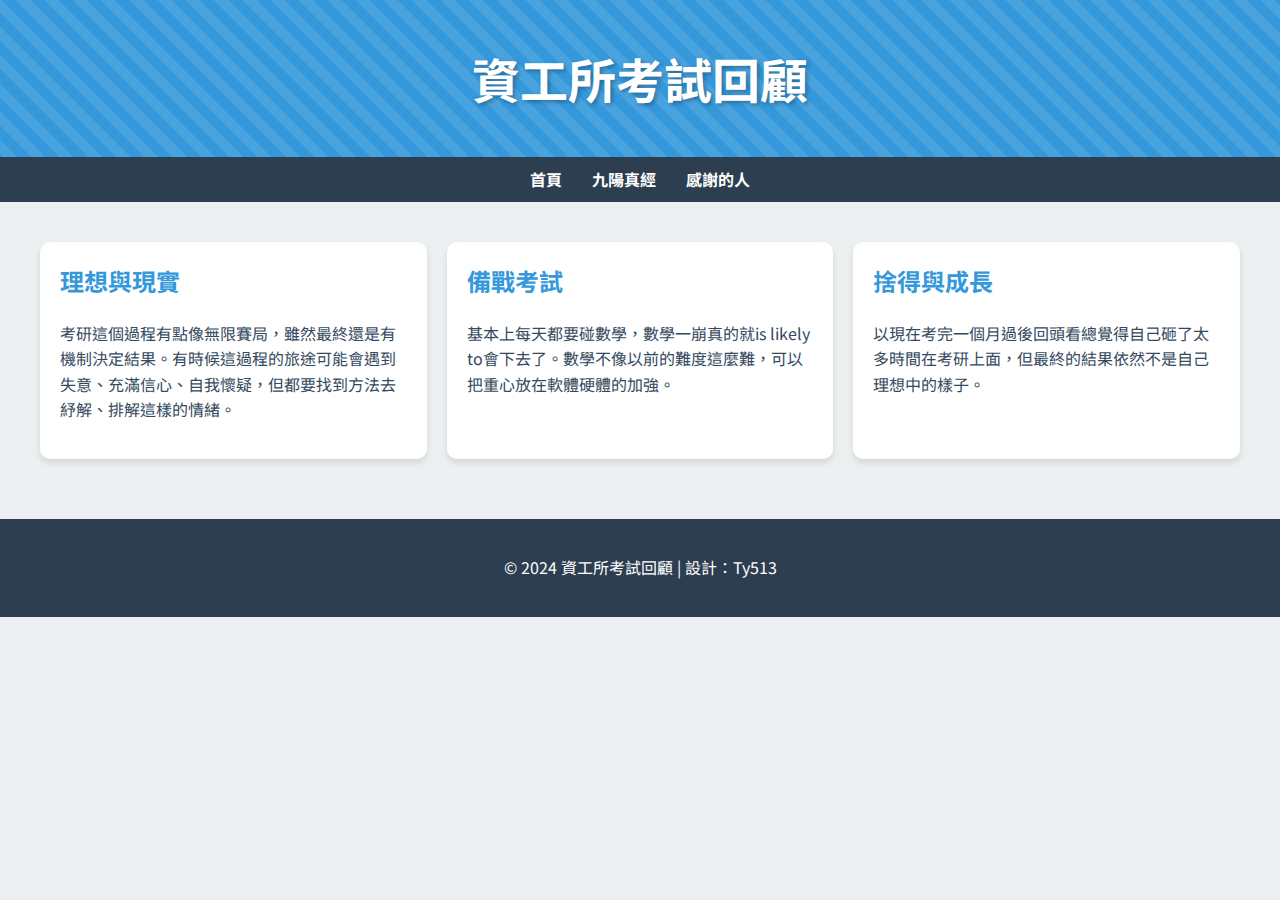
<file: test.html>
<!DOCTYPE html>
<html lang="zh-Hant-TW">
<head>
    <meta charset="UTF-8">
    <meta name="viewport" content="width=device-width, initial-scale=1.0">
    <title>資工所考試回顧 - 創新設計</title>
    <style>
        @import url('https://fonts.googleapis.com/css2?family=Noto+Sans+TC:wght@400;700&display=swap');
        
        :root {
            --primary-color: #3498db;
            --secondary-color: #2c3e50;
            --accent-color: #e74c3c;
            --background-color: #ecf0f1;
            --text-color: #34495e;
        }
        
        body {
            font-family: 'Noto Sans TC', sans-serif;
            background-color: var(--background-color);
            color: var(--text-color);
            margin: 0;
            padding: 0;
            line-height: 1.6;
        }
        
        .container {
            max-width: 1200px;
            margin: 0 auto;
            padding: 20px;
        }
        
        header {
            background-color: var(--primary-color);
            color: white;
            padding: 20px 0;
            position: relative;
            overflow: hidden;
        }
        
        header::before {
            content: "";
            position: absolute;
            top: -50%;
            left: -50%;
            width: 200%;
            height: 200%;
            background: repeating-linear-gradient(
                45deg,
                transparent,
                transparent 10px,
                rgba(255,255,255,0.1) 10px,
                rgba(255,255,255,0.1) 20px
            );
            animation: move-background 20s linear infinite;
        }
        
        @keyframes move-background {
            0% {
                transform: translate(0, 0);
            }
            100% {
                transform: translate(50%, 50%);
            }
        }
        
        h1 {
            font-size: 3rem;
            margin: 0;
            position: relative;
            z-index: 1;
            text-align: center;
            text-shadow: 2px 2px 4px rgba(0,0,0,0.3);
        }
        
        nav {
            background-color: var(--secondary-color);
            padding: 10px 0;
        }
        
        nav ul {
            list-style-type: none;
            padding: 0;
            margin: 0;
            display: flex;
            justify-content: center;
        }
        
        nav ul li {
            margin: 0 15px;
        }
        
        nav ul li a {
            color: white;
            text-decoration: none;
            font-weight: bold;
            transition: color 0.3s ease;
        }
        
        nav ul li a:hover {
            color: var(--accent-color);
        }
        
        main {
            display: grid;
            grid-template-columns: repeat(auto-fit, minmax(300px, 1fr));
            gap: 20px;
            padding: 20px 0;
        }
        
        .card {
            background-color: white;
            border-radius: 10px;
            box-shadow: 0 4px 6px rgba(0,0,0,0.1);
            padding: 20px;
            transition: transform 0.3s ease;
        }
        
        .card:hover {
            transform: translateY(-5px);
        }
        
        .card h2 {
            color: var(--primary-color);
            margin-top: 0;
        }
        
        footer {
            background-color: var(--secondary-color);
            color: white;
            text-align: center;
            padding: 20px 0;
            margin-top: 20px;
        }
        
        @media (max-width: 768px) {
            h1 {
                font-size: 2rem;
            }
            
            nav ul {
                flex-direction: column;
                align-items: center;
            }
            
            nav ul li {
                margin: 10px 0;
            }
        }
    </style>
</head>
<body>
    <header>
        <div class="container">
            <h1>資工所考試回顧</h1>
        </div>
    </header>
    
    <nav>
        <ul>
            <li><a href="#">首頁</a></li>
            <li><a href="share/share2.html">九陽真經</a></li>
            <li><a href="thank/thank_new.html">感謝的人</a></li>
        </ul>
    </nav>
    
    <div class="container">
        <main>
            <div class="card">
                <h2>理想與現實</h2>
                <p>考研這個過程有點像無限賽局，雖然最終還是有機制決定結果。有時候這過程的旅途可能會遇到失意、充滿信心、自我懷疑，但都要找到方法去紓解、排解這樣的情緒。</p>
            </div>
            <div class="card">
                <h2>備戰考試</h2>
                <p>基本上每天都要碰數學，數學一崩真的就is likely to會下去了。數學不像以前的難度這麼難，可以把重心放在軟體硬體的加強。</p>
            </div>
            <div class="card">
                <h2>捨得與成長</h2>
                <p>以現在考完一個月過後回頭看總覺得自己砸了太多時間在考研上面，但最終的結果依然不是自己理想中的樣子。</p>
            </div>
        </main>
    </div>
    
    <footer>
        <p>&copy; 2024 資工所考試回顧 | 設計：Ty513</p>
    </footer>
</body>
</html>
</file>
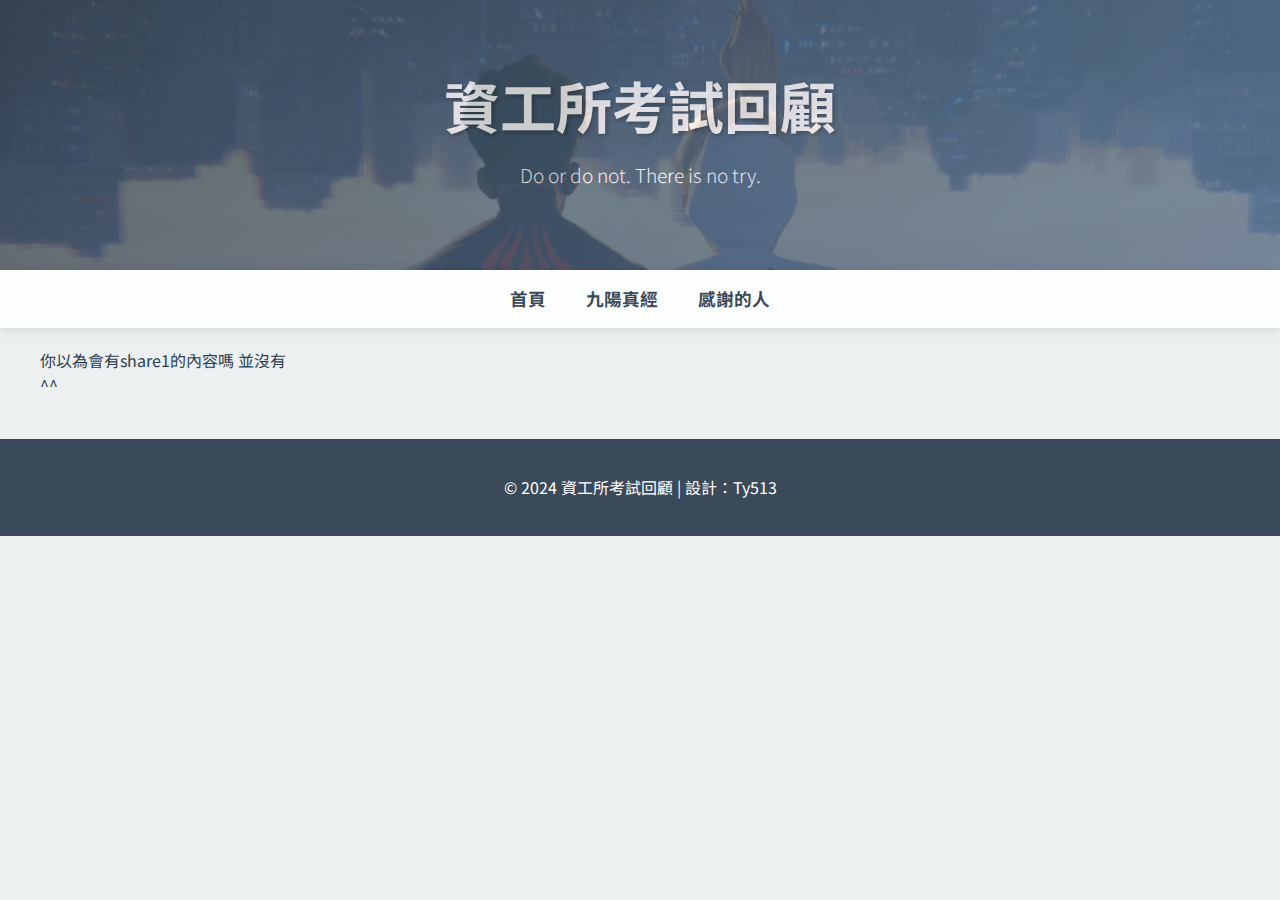
<file: share/share.html>
<!DOCTYPE html>
<html lang="zh-Hant-TW">

<head>
    <meta charset="UTF-8">
    <meta name="viewport" content="width=device-width, initial-scale=1.0">
    <title>資工所考試回顧</title>
    <style>
        @import url('https://fonts.googleapis.com/css2?family=Noto+Sans+TC:wght@300;400;700&display=swap');

        :root {
            --primary-color: #3a4a5a;
            --secondary-color: #5c7d99;
            --accent-color: #f39c12;
            --background-color: #ecf0f1;
            --text-color: #2c3e50;
        }

        body {
            font-family: 'Noto Sans TC', sans-serif;
            background-color: var(--background-color);
            color: var(--text-color);
            margin: 0;
            padding: 0;
            line-height: 1.6;
        }

        header {
            background: linear-gradient(135deg, var(--primary-color), var(--secondary-color));
            color: white;
            padding: 60px 0;
            text-align: center;
            position: relative;
            overflow: hidden;
        }
        header::before {
            content: "";
            position: absolute;
            top: 0;
            left: 0;
            right: 0;
            bottom: 0;
            background: url('1.jpg') no-repeat center center;    
            background-position: center 16%;  
            opacity: 0.2;  
            background-size: cover;
            z-index: 1; 
        }

        header::after {
            content: "";
            position: absolute;
            top: 0;
            left: 0;
            right: 0;
            bottom: 0;
            background: url('data:image/svg+xml;utf8,<svg xmlns="http://www.w3.org/2000/svg" viewBox="0 0 100 100"><text y=".9em" font-size="90">🎓</text></svg>') no-repeat center center;
            opacity: 0.05; 
            transform: rotate(-15deg);
            background-size: auto;
            z-index: -5; 
        }
        h1 {
            font-size: 3.5rem;
            margin: 0;
            text-shadow: 2px 2px 4px rgba(0,0,0,0.3);
        }

        .subtitle {
            font-size: 1.2rem;
            margin-top: 10px;
            font-weight: 300;
        }

        nav {
            background-color: rgba(255,255,255,0.9);
            padding: 15px 0;
            position: sticky;
            top: 0;
            z-index: 1000;
            box-shadow: 0 2px 10px rgba(0,0,0,0.1);
        }
        

        nav ul {
            list-style-type: none;
            padding: 0;
            margin: 0;
            display: flex;
            justify-content: center;
            align-items: center;
        }

        nav ul li {
            margin: 0 20px;
        }

        nav ul li a {
            color: var(--primary-color);
            text-decoration: none;
            font-weight: bold;
            transition: color 0.3s ease;
            font-size: 1.1rem;
        }

        nav ul li a:hover {
            color: var(--accent-color);
        }

        .container {
            display: grid;
            grid-template-columns: 250px 1fr;
            gap: 20px;
            max-width: 1200px;
            margin: 20px auto;
            padding: 0 20px;
        }










        .sidebar {
            background-color: white;
            padding: 20px;
            border-radius: 10px;
            box-shadow: 0 2px 5px rgba(0, 0, 0, 0.1);
            position: sticky;
            top: 70px;
            height: fit-content;
        }

        .main-content {
            display: grid;
            grid-template-columns: repeat(auto-fit, minmax(300px, 1fr));
            gap: 20px;
        }


        

        .section {
             background-color: white;
            border-radius: 10px;
            padding: 30px;
            margin-bottom: 30px;
            box-shadow: 0 5px 15px rgba(0,0,0,0.1);
            transition: transform 0.3s ease;
        }

        h2 {
            color: var(--secondary-color);
            border-bottom: 2px solid var(--accent-color);
            padding-bottom: 10px;
            margin-top: 0;
        }

        ul {
            padding-left: 20px;
        }

        a {
            color: var(--secondary-color);
            text-decoration: none;
            transition: color 0.3s ease;
        }

        a:hover {
            color: var(--accent-color);
        }

        footer {
            background-color: var(--primary-color);
            color: white;
            text-align: center;
            padding: 20px 0;
            margin-top: 40px;
        }

        @media (max-width: 768px) {
            .container {
                grid-template-columns: 1fr;
            }

            .sidebar {
                position: static;
            }
        }

 
        .text {
            display: inline; /* 讓段落顯示在同一行 */
            margin: 0; /* 移除默認的外邊距 */
        }

        .transparent {
            
            color: rgba(44, 62, 80, 0.04); /* 設置透明文字顏色 */
        }

        .link {
            color: rgb(236, 240, 241); /* 設置鏈接顏色 */
        } 
    </style>
</head>

<body>
    <header>
        <h1>資工所考試回顧</h1>
        <p class="subtitle">Do or do not. There is no try.</p>
    </header>

    <nav>
        <ul>
            <li><a href="../index.html">首頁</a></li>
            <li><a href="share2.html">九陽真經</a></li>
            <li><a href="../thank/thank.html">感謝的人</a></li>
        </ul>
    </nav>

    <div class="container">
    
        <article>
				<p class="text">你以為會有share1的內容嗎</p>
                <p class="text">並沒有^^</p>
                <p class="text transparent"> => <a href="share3.html" class="link">在share3</a></p>  
			</a></article>
    </div>
    <footer>
        <p>&copy; 2024 資工所考試回顧 | 設計：<a href="https://miro.com/app/board/uXjVP200ync=/?share_link_id=370763437742"
                style="text-decoration: none; color: inherit;">Ty513</a></p>
        <!--倘若你發現這個小驚喜 傳email至ben20415@gmail.com 主旨寫【我會正取的】-->
		
    </footer>
    </a>
</body>

</html>
</file>
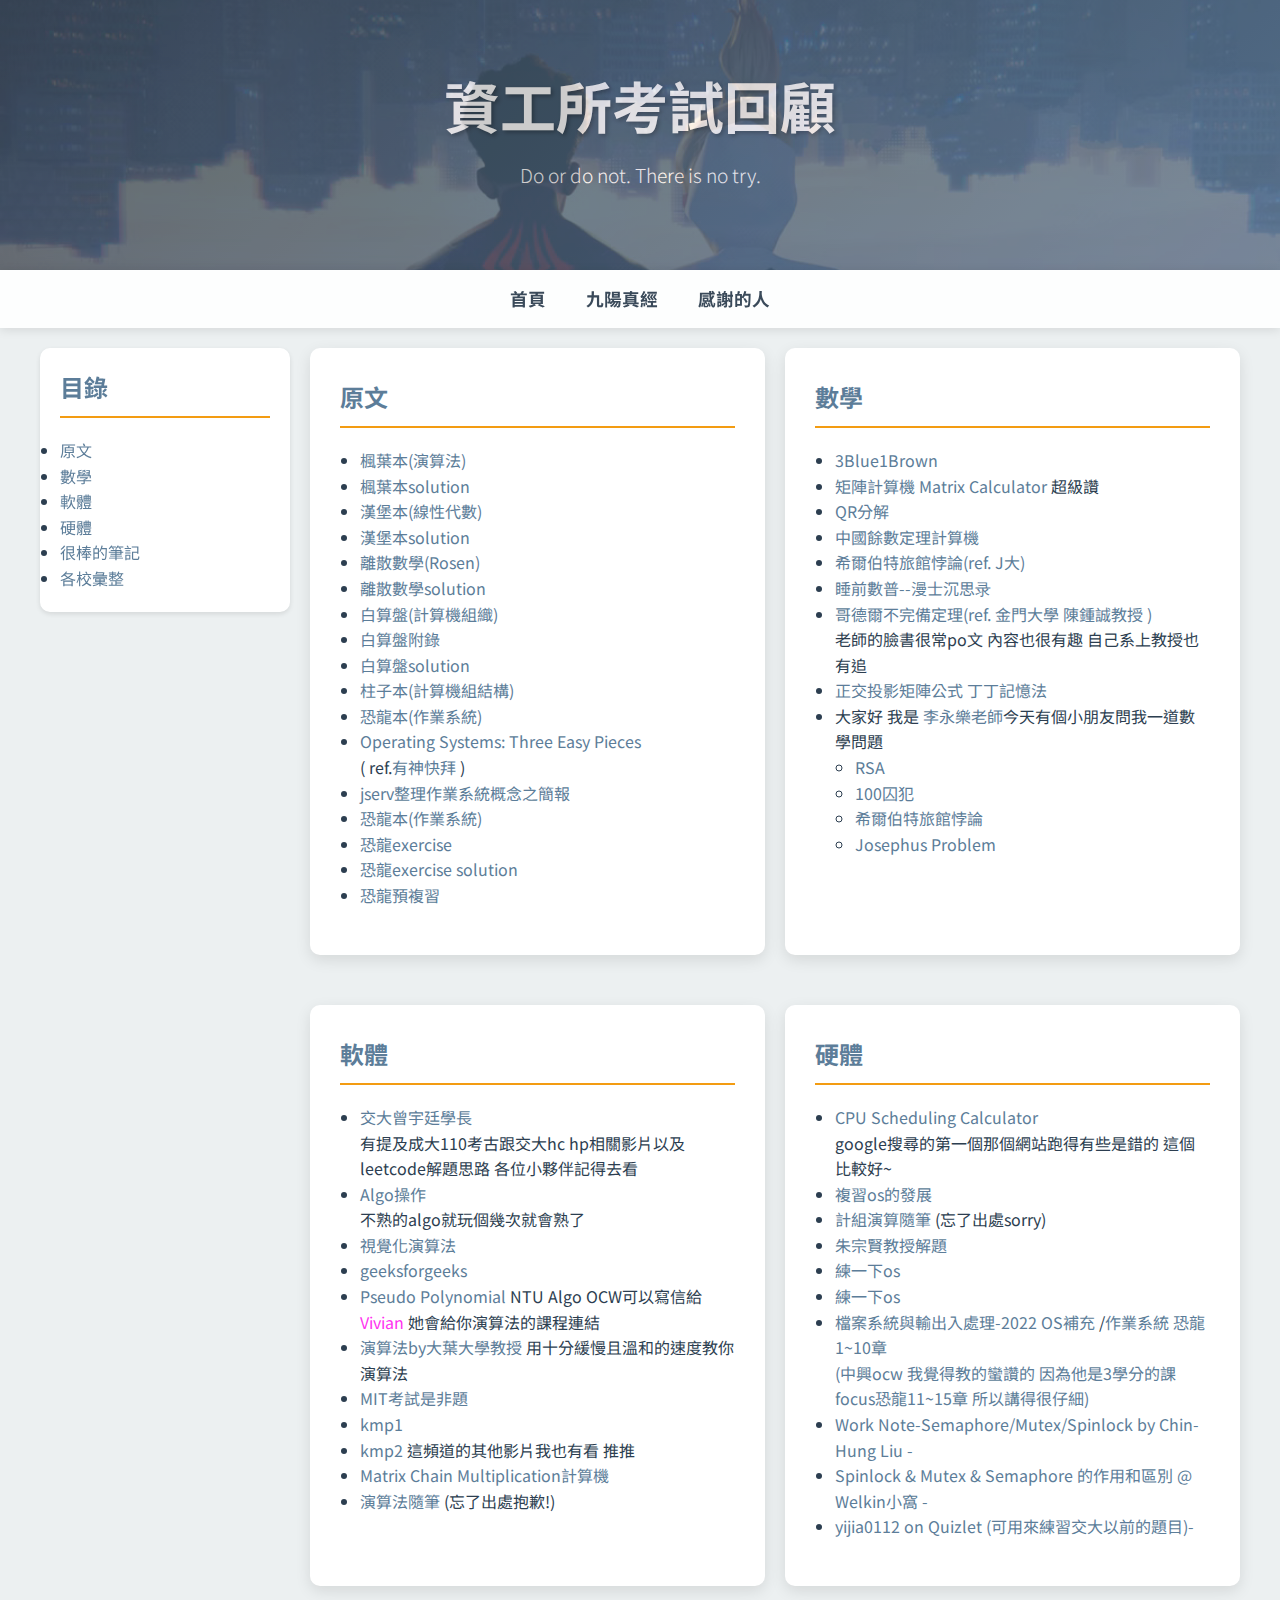
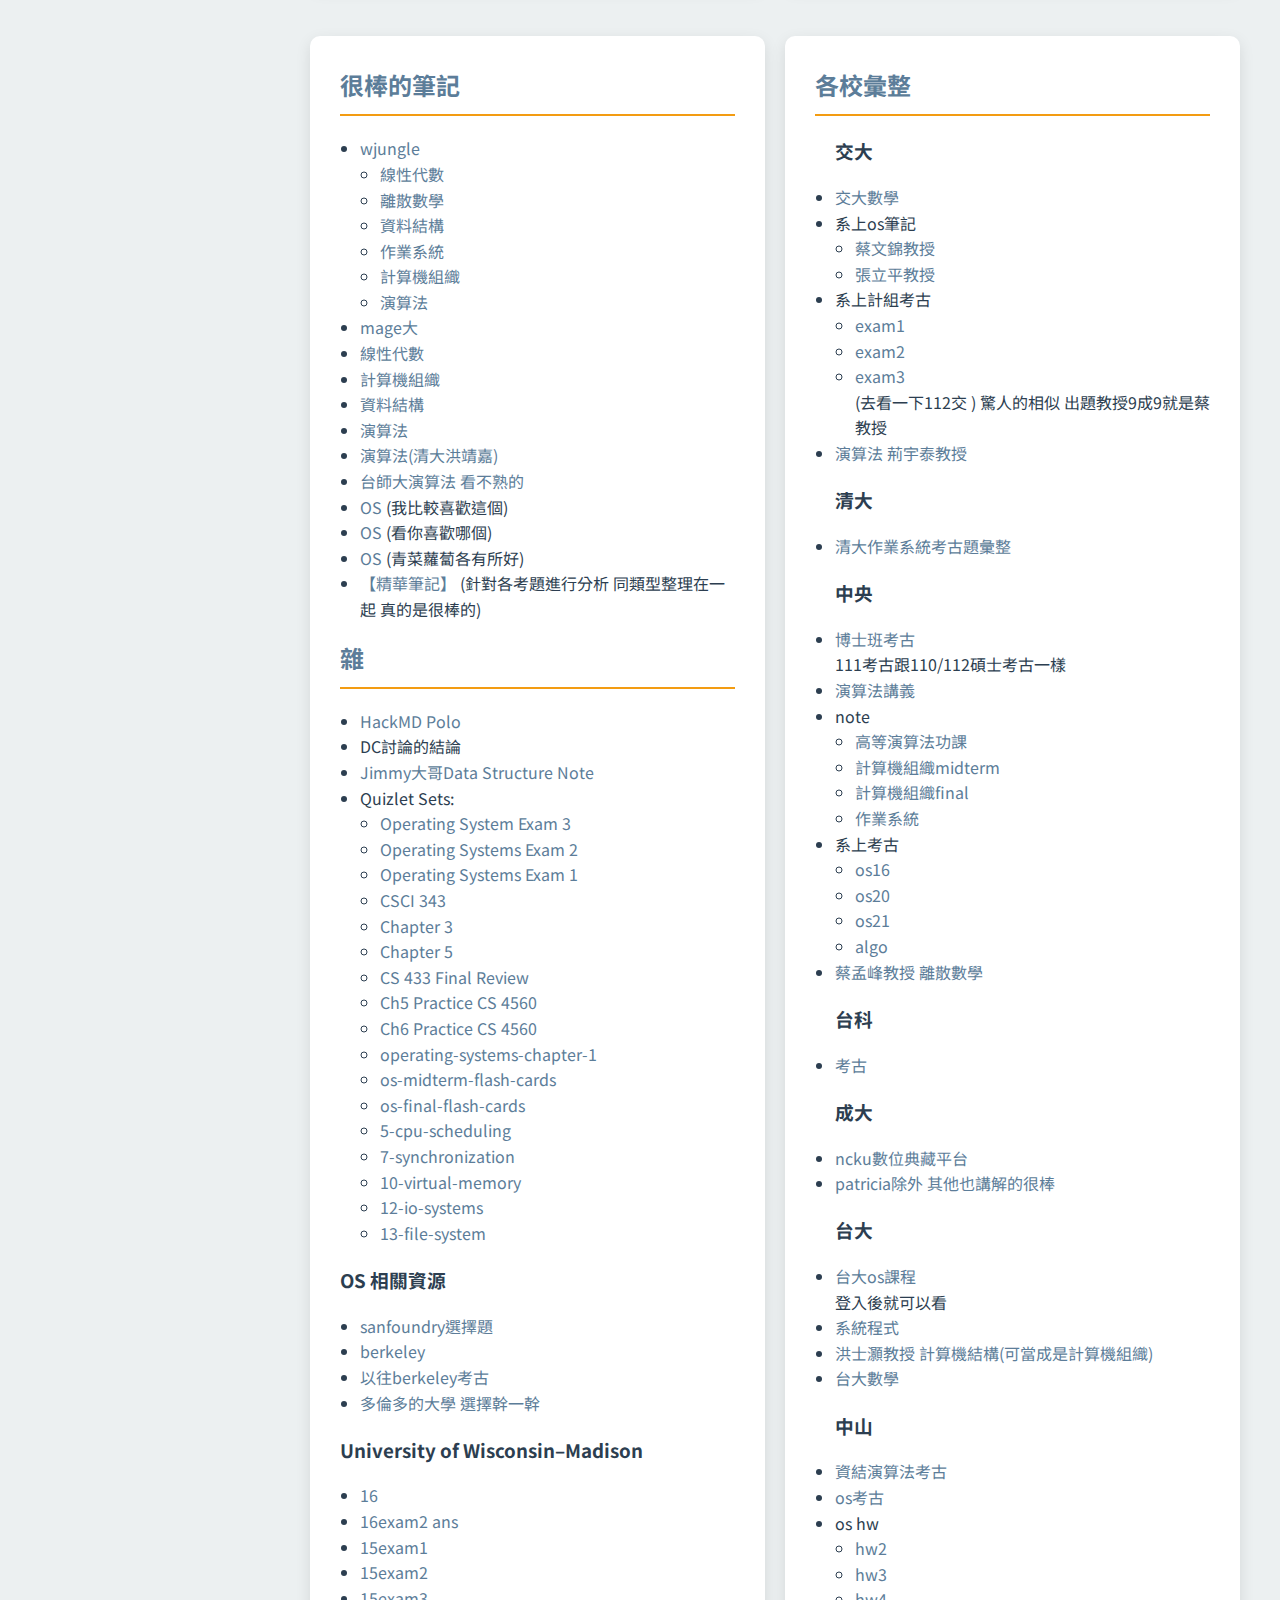
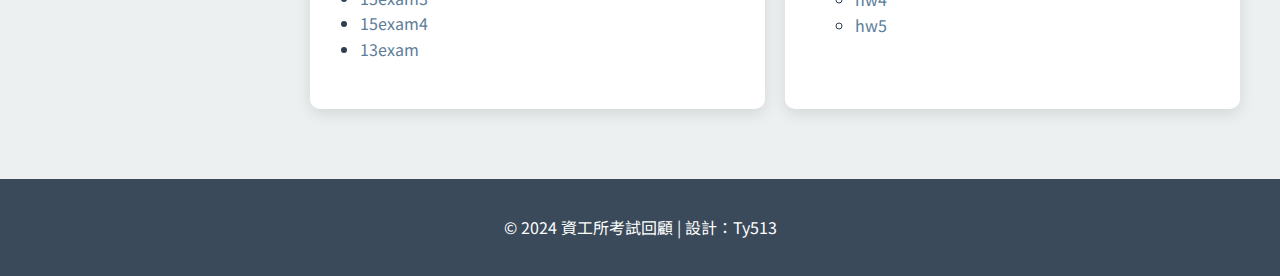
<file: share/share2.html>
<!DOCTYPE html>
<html lang="zh-Hant-TW">

<head>
    <meta charset="UTF-8">
    <meta name="viewport" content="width=device-width, initial-scale=1.0">
    <title>資工所考試回顧 - you can do it</title>
    <style>
        @import url('https://fonts.googleapis.com/css2?family=Noto+Sans+TC:wght@300;400;700&display=swap');

        :root {
            --primary-color: #3a4a5a;
            --secondary-color: #5c7d99;
            --accent-color: #f39c12;
            --background-color: #ecf0f1;
            --text-color: #2c3e50;
        }

        body {
            font-family: 'Noto Sans TC', sans-serif;
            background-color: var(--background-color);
            color: var(--text-color);
            margin: 0;
            padding: 0;
            line-height: 1.6;
        }

        header {
            background: linear-gradient(135deg, var(--primary-color), var(--secondary-color));
            color: white;
            padding: 60px 0;
            text-align: center;
            position: relative;
            overflow: hidden;
        }
        header::before {
            content: "";
            position: absolute;
            top: 0;
            left: 0;
            right: 0;
            bottom: 0;
            background: url('1.jpg') no-repeat center center;    
            background-position: center 16%;  
            opacity: 0.2;  
            background-size: cover;
            z-index: 1; 
        }

        header::after {
            content: "";
            position: absolute;
            top: 0;
            left: 0;
            right: 0;
            bottom: 0;
            background: url('data:image/svg+xml;utf8,<svg xmlns="http://www.w3.org/2000/svg" viewBox="0 0 100 100"><text y=".9em" font-size="90">🎓</text></svg>') no-repeat center center;
            opacity: 0.05; 
            transform: rotate(-15deg);
            background-size: auto;
            z-index: -5; 
        }
        h1 {
            font-size: 3.5rem;
            margin: 0;
            text-shadow: 2px 2px 4px rgba(0,0,0,0.3);
        }

        .subtitle {
            font-size: 1.2rem;
            margin-top: 10px;
            font-weight: 300;
        }

        nav {
            background-color: rgba(255,255,255,0.9);
            padding: 15px 0;
            position: sticky;
            top: 0;
            z-index: 1000;
            box-shadow: 0 2px 10px rgba(0,0,0,0.1);
        }
        

        nav ul {
            list-style-type: none;
            padding: 0;
            margin: 0;
            display: flex;
            justify-content: center;
            align-items: center;
        }

        nav ul li {
            margin: 0 20px;
        }

        nav ul li a {
            color: var(--primary-color);
            text-decoration: none;
            font-weight: bold;
            transition: color 0.3s ease;
            font-size: 1.1rem;
        }

        nav ul li a:hover {
            color: var(--accent-color);
        }

        .container {
            display: grid;
            grid-template-columns: 250px 1fr;
            gap: 20px;
            max-width: 1200px;
            margin: 20px auto;
            padding: 0 20px;
        }










        .sidebar {
            background-color: white;
            padding: 20px;
            border-radius: 10px;
            box-shadow: 0 2px 5px rgba(0, 0, 0, 0.1);
            position: sticky;
            top: 70px;
            height: fit-content;
        }

        .main-content {
            display: grid;
            grid-template-columns: repeat(auto-fit, minmax(300px, 1fr));
            gap: 20px;
        }


        

        .section {
             background-color: white;
            border-radius: 10px;
            padding: 30px;
            margin-bottom: 30px;
            box-shadow: 0 5px 15px rgba(0,0,0,0.1);
            transition: transform 0.3s ease;
        }

        h2 {
            color: var(--secondary-color);
            border-bottom: 2px solid var(--accent-color);
            padding-bottom: 10px;
            margin-top: 0;
        }

        ul {
            padding-left: 20px;
        }

        a {
            color: var(--secondary-color);
            text-decoration: none;
            transition: color 0.3s ease;
        }

        a:hover {
            color: var(--accent-color);
        }

        footer {
            background-color: var(--primary-color);
            color: white;
            text-align: center;
            padding: 20px 0;
            margin-top: 40px;
        }

        @media (max-width: 768px) {
            .container {
                grid-template-columns: 1fr;
            }

            .sidebar {
                position: static;
            }
        }
    </style>
</head>

<body>
    <header>
        <h1>資工所考試回顧</h1>
        <p class="subtitle">Do or do not. There is no try.</p>
    </header>

    <nav>
        <ul>
            <li><a href="../index.html">首頁</a></li>
            <li><a href="#">九陽真經</a></li>
            <li><a href="../thank/thank.html">感謝的人</a></li>
        </ul>
    </nav>

    <div class="container">
        <aside class="sidebar">
            <h2>目錄</h2>
            <li><a href="#eng">原文</a></li>
            <li><a href="#math">數學</a></li>
            <li><a href="#sw">軟體</a></li>
            <li><a href="#hw">硬體</a></li>
            <li><a href="#note">很棒的筆記</a></li>
            <li><a href="#school">各校彙整</a></li>
            </ul>
        </aside>

        <main class="main-content">
            <div class="section" id="eng">
                <h2>原文</h2>
                <ul>
                    <li>
                        <a
                            href="https://dl.ebooksworld.ir/books/Introduction.to.Algorithms.4th.Leiserson.Stein.Rivest.Cormen.MIT.Press.9780262046305.EBooksWorld.ir.pdf">
                            楓葉本(演算法) </a>
                    </li>
                    <li>
                        <a href="https://walkccc.me/CLRS/"> 楓葉本solution</a>
                    </li>



                    <li>
                        <a href="https://github.com/tyj513/graduatenotalone/blob/master/friedberg_linearalgebra.pdf">
                            漢堡本(線性代數) </a>
                    </li>
                    <li>
                        <a href="https://jlch3554.files.wordpress.com/2012/11/la-solution-2011-7.pdf"> 漢堡本solution
                        </a>
                    </li>


                    <li>
                        <a
                            href="https://github.com/tyj513/graduatenotalone/blob/master/Discrete%20Mathematics%20and%20Its%20Applications%20-7th%20Edition-%20-%20Kenneth%20H.%20Rosen%20Students%20Solutions%20Guidel.pdf">離散數學(Rosen)</a>
                    </li>

                    <li>
                        <a
                            href="https://github.com/tyj513/graduatenotalone/blob/master/%E9%9B%A2%E6%95%A3%E6%95%B8%E5%AD%B8%EF%BC%88rosen%EF%BC%89%E7%AC%AC%E4%BA%94%E7%89%88%E8%A7%A3%E7%AD%94.pdf">
                            離散數學solution<a>
                    </li>






                    <li>
                        <a href="https://www.cse.iitd.ac.in/~rijurekha/col216/edition5.pdf"> 白算盤(計算機組織)<a>
                    </li>


                    <li>
                        <a href="https://github.com/dmohindru/cod5e/tree/master/appendix"> 白算盤附錄<a>
                    </li>

                    <li>
                        <a href=" https://github.com/dmohindru/cod5e/tree/master/solutions"> 白算盤solution<a>
                    </li>


                    <li>
                        <a href="
    http://acs.pub.ro/~cpop/SMPA/Computer%20Architecture%20A%20Quantitative%20Approach%20(5th%20edition).pdf
    "> 柱子本(計算機組結構)<a>
                    </li>


                    <li>
                        <a
                            href="https://os.ecci.ucr.ac.cr/slides/Abraham-Silberschatz-Operating-System-Concepts-10th-2018.pdf">
                            恐龍本(作業系統) </a>
                    </li>




                    <li>
                        <a href="
        https://pages.cs.wisc.edu/~remzi/OSTEP/">Operating Systems: Three Easy Pieces
                        </a>
                    </li>( ref.<a href="
        https://www.ptt.cc/man/Gossiping/D601/DBC0/DC08/DAEC/M.1587751043.A.28E.html">有神快拜 </a> )

                    <li>
                        <a
                            href="https://docs.google.com/presentation/d/1RC43ZypME81EF7qUq0gKQ0XsXK7DCZ_KpgmuiWt5j6s/edit#slide=id.g306b9f18fc5_0_2">
                            jserv整理作業系統概念之簡報 </a>
                    </li>



                    <li>
                        <a
                            href="https://os.ecci.ucr.ac.cr/slides/Abraham-Silberschatz-Operating-System-Concepts-10th-2018.pdf">
                            恐龍本(作業系統) </a>
                    </li>

                    <li>
                        <a href="https://os-book.com/OS10/regular-exercises/index-exer.html"> 恐龍exercise </a>
                    </li>
                    <li>
                        <a href="https://os-book.com/OS10/practice-exercises/index-solu.html"> 恐龍exercise
                            solution</a>
                    </li>

                    <li>
                        <a href="https://os-book.com/OS10/study-guide/Study-Guide.pdf"> 恐龍預複習</a>
                    </li>

                </ul>
            </div>

            <div class="section" id="math">
                <h2>數學</h2>
                <ul>
                    <li>
                        <a
                            href="https://youtube.com/playlist?list=PL0-GT3co4r2y2YErbmuJw2L5tW4Ew2O5B&si=SLRYqz_jImOh8gxu">3Blue1Brown</a>
                    </li>
                    <li>
                        <a href="https://matrixcalc.org/zh-TW/">矩陣計算機 Matrix Calculator</a> 超級讚
                    </li>
                    <li>
                        <a
                            href="https://atozmath.com/MatrixEv.aspx?q=qrdecompgs&q1=1%2C-1%2C4%3B1%2C4%2C-2%3B1%2C4%2C2%3B1%2C-1%2C0%60qrdecompgs%60&dm=F&dp=8&do=1#tblSolution">QR分解</a>
                    </li>
                    <li>
                        <a href="https://www.omnicalculator.com/math/chinese-remainder">中國餘數定理計算機</a>
                    </li>
                    <li>
                        <a href="https://www.youtube.com/watch?v=OxGsU8oIWjY">希爾伯特旅館悖論(ref. J大)</a>
                    </li>
                    <li>
                        <a href="
          https://www.youtube.com/@manshi_math">睡前數普--漫士沉思录</a>
                    </li>

                    <li>
                        <a
                            href="https://github.com/cccbook/code_theory/blob/main/02-%E5%93%A5%E5%BE%B7%E7%88%BE%E7%9A%84%E5%AE%9A%E7%90%86.md">哥德爾不完備定理(ref.
                            金門大學 陳鍾誠教授 )</a>
                    </li>老師的臉書很常po文 內容也很有趣 自己系上教授也有追
                    <li>
                        <a href="
        https://youtu.be/6WJikUaKKNo?si=LYXJ3jTW1auNoxkl&t=4413">正交投影矩陣公式 丁丁記憶法</a>
                    </li>

                    <li>
                        大家好 我是 <a href="https://www.youtube.com/@TchLiyongle">李永樂老師</a>今天有個小朋友問我一道數學問題
                    </li>
                    <ul>
                        <li>
                            <a href="https://www.youtube.com/watch?v=D_kMadCtKp8">RSA</a>
                        </li>
                        <li>
                            <a href="https://www.youtube.com/watch?v=sgD-GMBTpIc">100囚犯</a>
                        </li>
                        <li>
                            <a href="https://www.youtube.com/watch?v=M2apWwvOqko">希爾伯特旅館悖論</a>
                        </li>
                        <li>
                            <a
                                href="https://www.youtube.com/watch?v=Yeh1_2GyS5s&list=PLOrDt87s8A3p3CA1kCR0jebK9vVaVHf5o&index=87">Josephus
                                Problem</a>
                        </li>
                    </ul>
            </div>

            <div class="section" id="sw">
                <h2>軟體</h2>
                <ul>
                    <li>
                        <a href="https://www.youtube.com/@user-go8jt9pq1e/videos">交大曾宇廷學長</a>
                    </li>
                    有提及成大110考古跟交大hc hp相關影片以及leetcode解題思路 各位小夥伴記得去看

                    <li>
                        <a href="https://alchemist-al.com/">Algo操作</a>
                    </li>不熟的algo就玩個幾次就會熟了

                    <li>
                        <a href="
        https://visualgo.net/zh/">視覺化演算法 </a>
                    </li>
                    <li>
                        <a href="
                    https://www.geeksforgeeks.org/data-structures/">geeksforgeeks </a>
                    </li>
                    <li>
                        <a href="
        https://www.youtube.com/watch?v=sU4kB_NuaAQ"> Pseudo Polynomial</a> NTU Algo OCW可以寫信給 <a
                            href="javascript:void(0)"
                            onclick="window.open('https://mail.google.com/mail/?view=cm&fs=1&to=yvchen%40csie.ntu.edu.tw'); copyToClipboard('yvchen@csie.ntu.edu.tw'); return false;"
                            style=" color:#FF33F0;">Vivian</a>


                        她會給你演算法的課程連結
                    </li>

                    <li>
                        <a href="
        
        https://www.youtube.com/@chunnanhung/videos">演算法by大葉大學教授</a> 用十分緩慢且溫和的速度教你演算法
                    </li>

                    <li>
                        <a href="
        
        https://hackmd.io/xv2barlXQDi_uOe8FPGkow">MIT考試是非題</a>
                    </li>
                    <li>
                        <a href="
        https://www.youtube.com/watch?v=S3ckBIJG6fo">kmp1</a>
                    </li>
                    <li>
                        <a href="https://www.youtube.com/watch?v=af1oqpnH1vA">kmp2</a> 這頻道的其他影片我也有看 推推
                    </li>

                    <li>
                        <a href="https://www.mimuw.edu.pl/~erykk/algovis/mcm.html">Matrix Chain
                            Multiplication計算機</a>
                    </li>

                    <li>
                        <a
                            href="https://github.com/tyj513/graduatenotalone/tree/master/%E6%BC%94%E7%AE%97%E6%B3%95%E9%9A%A8%E7%AD%86">演算法隨筆</a>
                        (忘了出處抱歉!)
                    </li>



                </ul>
            </div>

            <div class="section" id="hw">
                <h2>硬體</h2>
                <ul>
                    <li>
                        <a href="https://cpu-scheduling-algorithm-visualiser.netlify.app/">CPU Scheduling
                            Calculator</a>
                    </li>google搜尋的第一個那個網站跑得有些是錯的 這個比較好~
                    <li>
                        <a href="
        https://www.youtube.com/watch?v=Qw89ZlNprpc">複習os的發展</a>
                    </li>
                    <li>
                        <a
                            href="https://github.com/tyj513/graduatenotalone/tree/master/%E8%A8%88%E7%AE%97%E6%A9%9F%E7%B5%84%E7%B9%94%E9%9A%A8%E7%AD%86">計組演算隨筆</a>
                        (忘了出處sorry)
                    </li>


                    <li>
                        <a href="https://www.youtube.com/playlist?list=PLylnxZnYW9La5QGcuPy09aLm5kSLV45YE
    ">朱宗賢教授解題</a>
                    </li>




                    <li>
                        <a href="
        http://comet.lehman.cuny.edu/jung/cmp426697/homework1Sp20.pdf">練一下os</a>
                    </li>

                    <li>
                        <a href="		
        http://comet.lehman.cuny.edu/jung/cmp426697/homework4Sp20.pdf">練一下os</a>
                    </li>



                    <li>
                        <a href="https://www.youtube.com/playlist?list=PLwD0kbgjHKhF5zaff0M17JC3FCpoL0yDJ">檔案系統與輸出入處理-2022
                            OS補充</a> /<a
                            href="https://www.youtube.com/playlist?list=PLwD0kbgjHKhHaUh1mnJIuwm6otLQW3_UP">作業系統
                            恐龍1~10章
                    </li> (中興ocw 我覺得教的蠻讚的 因為他是3學分的課focus恐龍11~15章 所以講得很仔細)



                    <li>
                        <a href="https://medium.com/@chinhung_liu/work-note-semaphore-mutex-spinlock-391bba4c161a">Work
                            Note-Semaphore/Mutex/Spinlock by Chin-Hung Liu -</a>
                    </li>
                    <li>
                        <a href="https://welkinchen.pixnet.net/blog/post/47071066-spinlock-%26-mutex-%26-s">Spinlock
                            & Mutex &
                            Semaphore 的作用和區別 @ Welkin小窩 - </a>
                    </li>
                    <li>
                        <a href="https://quizlet.com/yijia0112/sets">yijia0112 on Quizlet (可用來練習交大以前的題目)-</a>
                    </li>
                </ul>
            </div>

            <div class="section" id="note">
                <h2>很棒的筆記</h2>
                <ul>
                    <li>
                        <a href="https://wjungle.blogspot.com/2023/01/101-wjungle.html">wjungle</a>
                        <ul>
                            <li><a href="https://tinyurl.com/e44msbsc">線性代數</a></li>
                            <li><a href="https://tinyurl.com/yttkdhhb">離散數學</a></li>
                            <li><a href="https://tinyurl.com/d78x283b">資料結構</a></li>
                            <li><a href="https://tinyurl.com/2v8vfu25">作業系統</a></li>
                            <li><a href="https://tinyurl.com/454nfn6y">計算機組織</a></li>
                            <li><a href="https://tinyurl.com/yvvhmvua">演算法</a></li>
                        </ul>
                    </li>
                    <li><a
                            href="https://shopee.tw/-%E8%80%83%E7%A0%94-%E5%85%A8%E5%BD%A9-%E9%9B%BB%E5%AD%90%E6%AA%94-%E7%84%A1%E6%B5%AE%E6%B0%B4%E5%8D%B0-%E8%B3%87%E5%B7%A5-%E7%A0%94%E7%A9%B6%E6%89%80-%E8%80%83%E8%A9%A6-%E7%AD%86%E8%A8%98-(-%E9%9B%A2%E6%95%A3%E6%95%B8%E5%AD%B8-%E8%B3%87%E6%96%99%E7%B5%90%E6%A7%8B-%E6%BC%94%E7%AE%97%E6%B3%95-%E8%A8%88%E7%AE%97%E6%A9%9F%E7%B5%84%E7%B9%94-%E4%BD%9C%E6%A5%AD%E7%B3%BB%E7%B5%B1-)-i.29412808.6853301227">mage大</a>
                    </li>
                    <li><a href="https://hackmd.io/@HsuChiChen/linear_algebra">線性代數</a></li>
                    <li><a href="https://hackmd.io/@HsuChiChen/computer_organization">計算機組織</a></li>
                    <li><a href="https://hackmd.io/C4lSd9mYS0WDphVvcwNZdw?view#heap">資料結構</a></li>
                    <li><a href="https://hackmd.io/6H8LszSiTBW7GGu7ZjimRw#CLRS">演算法</a></li>
                    <li><a
                            href="https://github.com/tyj513/graduatenotalone/tree/master/algo(%E6%B8%85%E5%A4%A7%E6%B4%AA%E9%9D%96%E5%98%89)">演算法(清大洪靖嘉)</a>
                    </li>
                    <li><a href="https://web.ntnu.edu.tw/~algo/">台師大演算法 看不熟的</a></li>
                    <li><a href="https://wangwilly.github.io/willywangkaa/categories/Operating-System/">OS</a> (我比較喜歡這個)
                    </li>
                    <li><a
                            href="https://hackmd.io/@Chang-Chia-Chi/OS/https%3A%2F%2Fhackmd.io%2F%40Chang-Chia-Chi%2FOS-CH3">OS</a>
                        (看你喜歡哪個)</li>
                    <li><a href="https://www.mropengate.com/2017/09/operating-system-concepts.html">OS</a> (青菜蘿蔔各有所好)
                    </li>
                    <li><a href="https://file.io/45X6j9mAybZC">【精華筆記】</a> (針對各考題進行分析 同類型整理在一起 真的是很棒的)</li>
                </ul>

                <h2>雜</h2>
                <ul>
                    <li><a href="https://hackmd.io/@4Aj2uX5YRE-Bc5aukRgxKQ">HackMD Polo</a></li>
                    <li>DC討論的結論</li>
                    <li><a href="https://hackmd.io/@JJLIN/r11dhTu5v">Jimmy大哥Data Structure Note</a></li>
                    <li>
                        Quizlet Sets:
                        <ul>
                            <li>
                                <a
                                    href="https://quizlet.com/696127317/operating-system-exam-3-flash-cards/?funnelUUID=9b008927-f4b7-429a-a8fb-09515aa15895">Operating
                                    System Exam 3</a>
                            </li>
                            <li>
                                <a
                                    href="https://quizlet.com/696127081/operating-systems-exam-2-flash-cards/?funnelUUID=b070f7ae-0cb8-4a3f-9ece-5be17d500ede">Operating
                                    Systems Exam 2</a>
                            </li>
                            <li>
                                <a
                                    href="https://quizlet.com/696126783/operating-systems-exam-1-flash-cards/?funnelUUID=1de3fcc2-5d83-4d48-97a5-bd8b090a2b38">Operating
                                    Systems Exam 1</a>
                            </li>
                            <li>
                                <a href="https://quizlet.com/alexaa_renee/folders/csci-343/sets">CSCI 343</a>
                            </li>
                            <li>
                                <a href="https://quizlet.com/81084830/chapter-3-flash-cards/">Chapter 3</a>
                            </li>
                            <li>
                                <a
                                    href="https://quizlet.com/81104330/chapter-5-flash-cards/?funnelUUID=61f3fa3d-2e85-4804-969e-ca7c1e69d673">Chapter
                                    5</a>
                            </li>
                            <li>
                                <a href="https://quizlet.com/647237498/cs433finalreview-flash-cards/">CS 433 Final
                                    Review</a>
                            </li>
                            <li>
                                <a
                                    href="https://quizlet.com/206889006/ch5-practice-cs-4560-flash-cards/?funnelUUID=55f5876e-b36f-44a9-85dc-b5e20f1b1a79">Ch5
                                    Practice CS 4560</a>
                            </li>
                            <li>
                                <a
                                    href="https://quizlet.com/206892296/ch6-practice-cs-4560-flash-cards/?funnelUUID=f87d6358-4363-4d95-a3c6-04cf8461d9cd">Ch6
                                    Practice CS 4560</a>
                            </li>

                            <li>
                                <a
                                    href="https://quizlet.com/tw/557182690/operating-systems-chapter-1-flash-cards/?funnelUUID=04f92c08-3d8c-4e2f-ba14-93ddefc9d8f5">operating-systems-chapter-1</a>
                            </li>

                            <li>
                                <a
                                    href="https://quizlet.com/tw/557198001/os-midterm-flash-cards/?funnelUUID=ba5fe85b-a515-4917-917e-e47494c72bcb">os-midterm-flash-cards</a>
                            </li>

                            <li>
                                <a
                                    href="https://quizlet.com/tw/557198027/os-final-flash-cards/?funnelUUID=779f2f53-041a-41d1-9821-442e8ec25f91">os-final-flash-cards</a>
                            </li>

                            <li>
                                <a
                                    href="https://quizlet.com/tw/557597345/quiz-5-cpu-scheduling-flash-cards/?funnelUUID=78342bfc-8d4b-42ac-a0a9-f9a90424bdcf">5-cpu-scheduling</a>
                            </li>

                            <li>
                                <a
                                    href="https://quizlet.com/tw/557655835/quiz-7-synchronization-examples-flash-cards/?funnelUUID=621ab661-389d-4f2f-9486-c05a45d322c2">7-synchronization</a>
                            </li>

                            <li>
                                <a
                                    href="https://quizlet.com/tw/557663578/quiz-10-virtual-memory-flash-cards/?funnelUUID=7e2ff0ea-e896-44ee-8a3b-99edd7d31159">10-virtual-memory</a>
                            </li>

                            <li>
                                <a
                                    href="https://quizlet.com/tw/557666844/quiz-12-io-systems-flash-cards/?funnelUUID=0f20fbab-47ab-483b-9789-0e8bd8bada48">12-io-systems</a>
                            </li>

                            <li>
                                <a
                                    href="https://quizlet.com/tw/557669690/quiz-13-file-system-interface-flash-cards/?funnelUUID=51c406f1-a2a9-42c0-8526-b2d2afaf882e">13-file-system</a>
                            </li>
                        </ul>
                    </li>
                </ul>

                <h3>OS 相關資源</h3>
                <ul>
                    <li><a href="https://www.sanfoundry.com/operating-system-questions-answers/">sanfoundry選擇題</a></li>
                    <li><a href="https://inst.eecs.berkeley.edu/~cs162/sp23">berkeley</a></li>
                    <li><a href="https://inst.eecs.berkeley.edu/~cs162/sp23/static/exams/">以往berkeley考古</a></li>
                    <li><a href="https://www.eecg.toronto.edu/~yuan/teaching/ece344/pastExams/">多倫多的大學 選擇幹一幹</a></li>
                </ul>

                <h3>University of Wisconsin–Madison</h3>
                <ul>
                    <li><a href="https://pages.cs.wisc.edu/~dusseau/Classes/CS537/Fall2016/Exams/">16</a></li>
                    <li><a href="https://pages.cs.wisc.edu/~dusseau/Classes/CS537/Fall2016/Exams/f16-e2-answers.pdf">16exam2
                            ans</a></li>
                    <li><a href="https://pages.cs.wisc.edu/~dusseau/Classes/CS537/Fall2015/e1-soln.pdf">15exam1</a></li>
                    <li><a href="https://pages.cs.wisc.edu/~dusseau/Classes/CS537/Fall2015/e2-answers.pdf">15exam2</a>
                    </li>
                    <li><a
                            href="https://pages.cs.wisc.edu/~dusseau/Classes/CS537/Fall2015/e3-pages-2-answers.pdf">15exam3</a>
                    </li>
                    <li><a
                            href="https://pages.cs.wisc.edu/~dusseau/Classes/CS537/Fall2015/e4-mc-solutions.pdf">15exam4</a>
                    </li>
                    <li><a
                            href="https://inst.eecs.berkeley.edu/~cs162/sp20/static/exams/fa13-mt1-solutions.pdf">13exam</a>
                    </li>
                </ul>
            </div>






            <div class="section" id="school">
                <h2>各校彙整</h2>
                <ul>
                    <h3>交大 </h3>
                    <li>
                        <a href="
    https://hackmd.io/@JJLIN/HJZw6s6jw#109">交大數學</a>
                    </li>
                    <li>系上os筆記</li>
                    <ul>
                        <li>
                            <a href="
    https://hackmd.io/ShBXDJihQHW8m7O_aLXgxQ">蔡文錦教授</a>
                        </li>
                        <li>
                            <a href="
    https://hackmd.io/@calee/BycuCiYtQ#OS-example">張立平教授</a>
                        </li>
                    </ul>
                    <li>系上計組考古</li>
                    <ul>
                        <li>
                            <a href="
    https://hackmd.io/@pinchen/COExam1">exam1</a>
                        </li>
                        <li>
                            <a href="
    https://hackmd.io/@pinchen/COExam2">exam2</a>
                        </li>
                        <li>
                            <a href="
    https://hackmd.io/@pinchen/COExam3">exam3</a>
                        </li>(去看一下112交 ) 驚人的相似 出題教授9成9就是蔡教授
                    </ul>
                    <li>
                        <a href="
    https://hackmd.io/@jacksonchen1998/BJ8Iwi8bi">演算法 荊宇泰教授</a>
                    </li>
                </ul>
                </section>
                <section>
                    <ul>
                        <h3>清大 </h3>
                        <li>
                            <a
                                href="https://docs.google.com/document/d/135FfbCW3jCoWhFbF_dO1y8XwV_yrwcvvu566RsBMM-s/edit?pli=1">清大作業系統考古題彙整
                            </a>
                        </li>
                    </ul>
                </section>
                <section>
                    <ul>
                        <h3>中央 </h3>
                        <li>
                            <a href="
    https://staff.csie.ncu.edu.tw/elephant/web/qulify/qualify%20exam.htm">博士班考古</a>
                        </li> 111考古跟110/112碩士考古一樣

                        <li>
                            <a href="
        https://www.studocu.com/tw/user/8581508/uploads
        ">演算法講義</a>
                        </li>

                        <li> note</li>
                        <ul>


                            <li>
                                <a href="https://blog.terrynini.tw/en/Advance-Algorithm-homework1/"> 高等演算法功課</a>
                            </li>




                            <li>
                                <a href="https://hackmd.io/@nyan-meow/B1ObF_4zO"> 計算機組織midterm</a>
                            </li>

                            <li>
                                <a href="https://hackmd.io/@nyan-meow/H1kJvkttu"> 計算機組織final</a>
                            </li>
                            <li>
                                <a href="
          https://hackmd.io/@nyan-meow/SyvaZaxMd"> 作業系統</a>
                            </li>
                        </ul>


                        <li>系上考古</li>
                        <ul>

                            <li>
                                <a
                                    href="https://www.studocu.com/tw/document/national-central-university/operating-system/exam-november-2016-questions-and-answers/10167908">os16</a>
                            </li>



                            <li>
                                <a href="
    https://hackmd.io/@jcxyisncu1092/osfinal2020">os20</a>
                            </li>
                            <li>
                                <a href="
    https://hackmd.io/@jcxyisncu1092/osfinal2021">os21</a>
                            </li>
                            <li>
                                <a href="https://hackmd.io/@jcxyisncu1092/algofinalqte">algo </a>
                            </li>


                        </ul>



                        <li>
                            <a
                                href="https://www.youtube.com/watch?v=oRHvGQ0cOh0&list=PLHCU-cISE57ea3jfto5QIyoQRfCB_hwJW&index=25&t=4514s">蔡孟峰教授
                                離散數學 </a>
                        </li>
                    </ul>
                </section>


                <section>
                    <ul>
                        <h3>台科 </h3>
                        <li>
                            <a href="https://myntust.com/f/exam"> 考古 </a>
                        </li>
                    </ul>
                </section>


                <section>
                    <ul>
                        <h3>成大</h3>
                        <li>
                            <a href="https://nckuwu.ccns.io/index.html?q=%E8%B3%87%E8%A8%8A%E7%B3%BB"> ncku數位典藏平台 </a>
                        </li>
                        <li>
                            <a href="https://www.youtube.com/channel/UCIvFtm1v6G1kH_8KIXu6IRQ/videos"> patricia除外
                                其他也講解的很棒
                            </a>
                        </li>


                    </ul>
                </section>
                <section>
                    <ul>
                        <h3>台大</h3>
                        <li>
                            <a href="
    https://cool.ntu.edu.tw/courses/11767"> 台大os課程 </a>
                        </li>登入後就可以看

                        <li>
                            <a href="
    https://www.youtube.com/watch?v=dG7x27LSKQs&list=PLtstG443LLj8w63nNDCQk0meQwadhSNrP&index=3"> 系統程式 </a>
                        </li>
                        <li>
                            <a href="
    https://www.youtube.com/playlist?list=PLqwUtSomsxQBGIBvIZ1Fr9v-rQJQI8und"> 洪士灝教授 計算機結構(可當成是計算機組織) </a>
                        </li>

                        <li>
                            <a href="
    https://hackmd.io/@JJLIN/rkVwOUNnD">台大數學 </a>
                        </li>
                    </ul>
                </section>
                <section>
                    <ul>
                        <h3>中山</h3>
                        <li>
                            <a href="
    https://par.cse.nsysu.edu.tw/~cbyang/course/course_index.htm
    ">資結演算法考古</a>
                        </li>
                        <li>
                            <a href="
    https://hackmd.io/@25077667/os-final
    ">os考古</a>
                        </li>
                        <li> os hw</li>
                        <ul>
                            <li>
                                <a href="
    https://hackmd.io/@25077667/os-hw2
    ">hw2</a>
                            </li>
                            <li>
                                <a href="
    https://hackmd.io/@25077667/os-hw3
    ">hw3</a>
                            </li>
                            <li>
                                <a href="
    https://hackmd.io/@25077667/os-hw4
    ">hw4</a>
                            </li>
                            <li>
                                <a href="
    https://hackmd.io/@25077667/os-hw5
    ">hw5</a>
                            </li>
                        </ul>
                    </ul>
                </section>




            </div>
        </main>
    </div>
    <footer>
        <p>&copy; 2024 資工所考試回顧 | 設計：<a href="https://miro.com/app/board/uXjVP200ync=/?share_link_id=370763437742"
                style="text-decoration: none; color: inherit;">Ty513</a></p>
        <!--倘若你發現這個小驚喜 傳email至ben20415@gmail.com 主旨寫【我會正取的】-->
 
    </footer>
    </a>
</body>

</html>
</file>
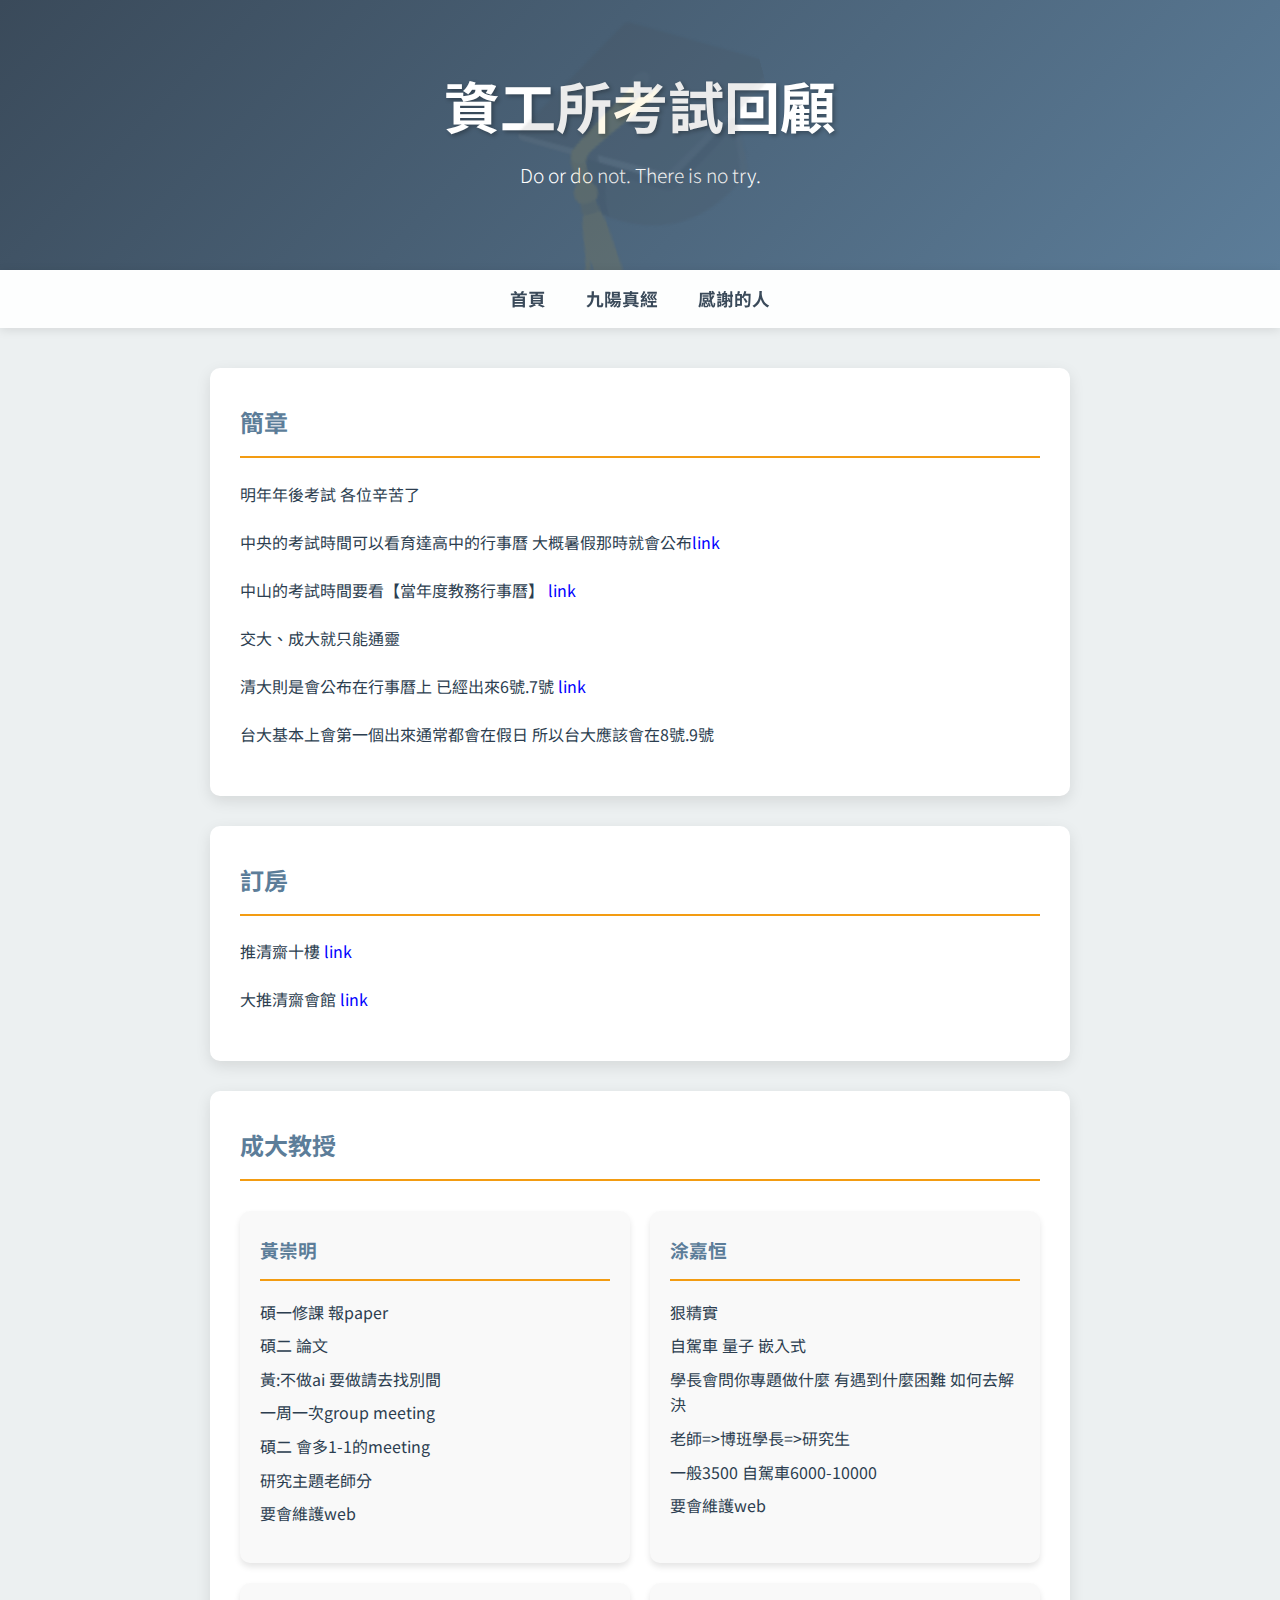
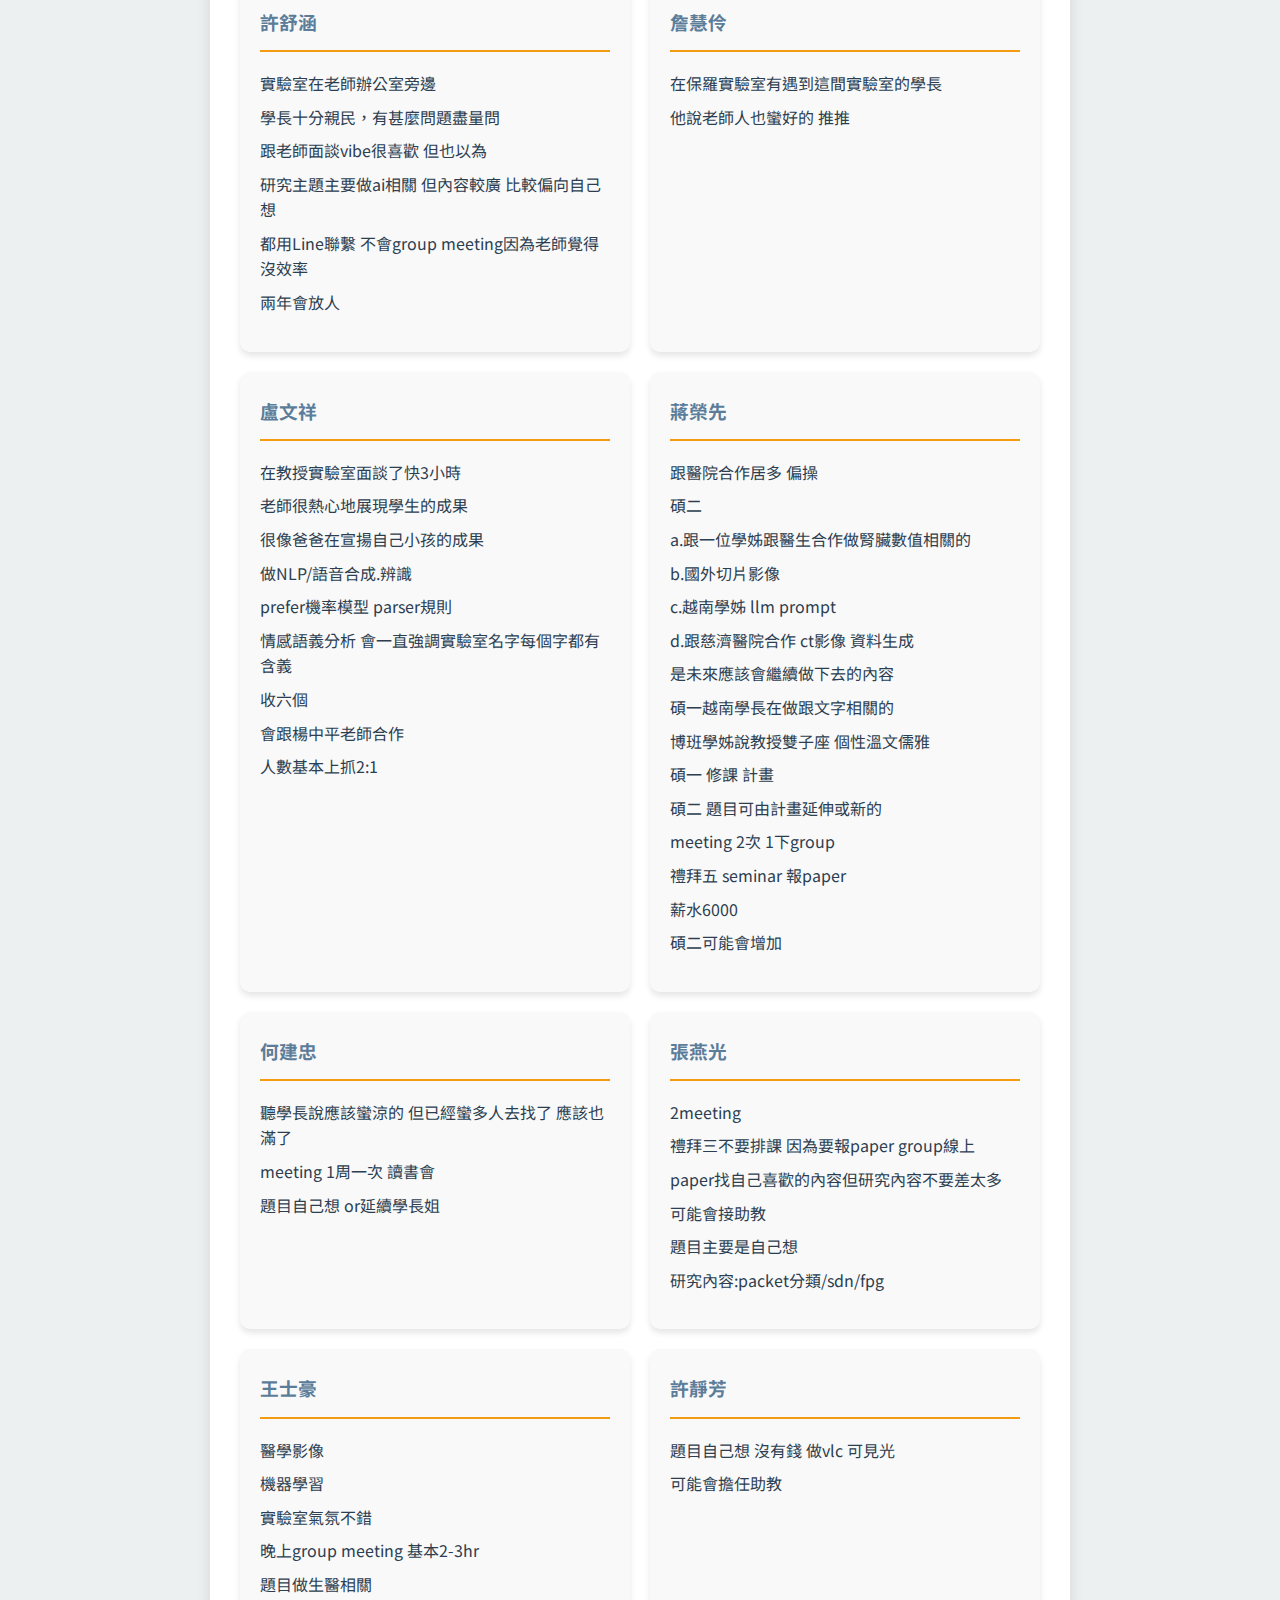
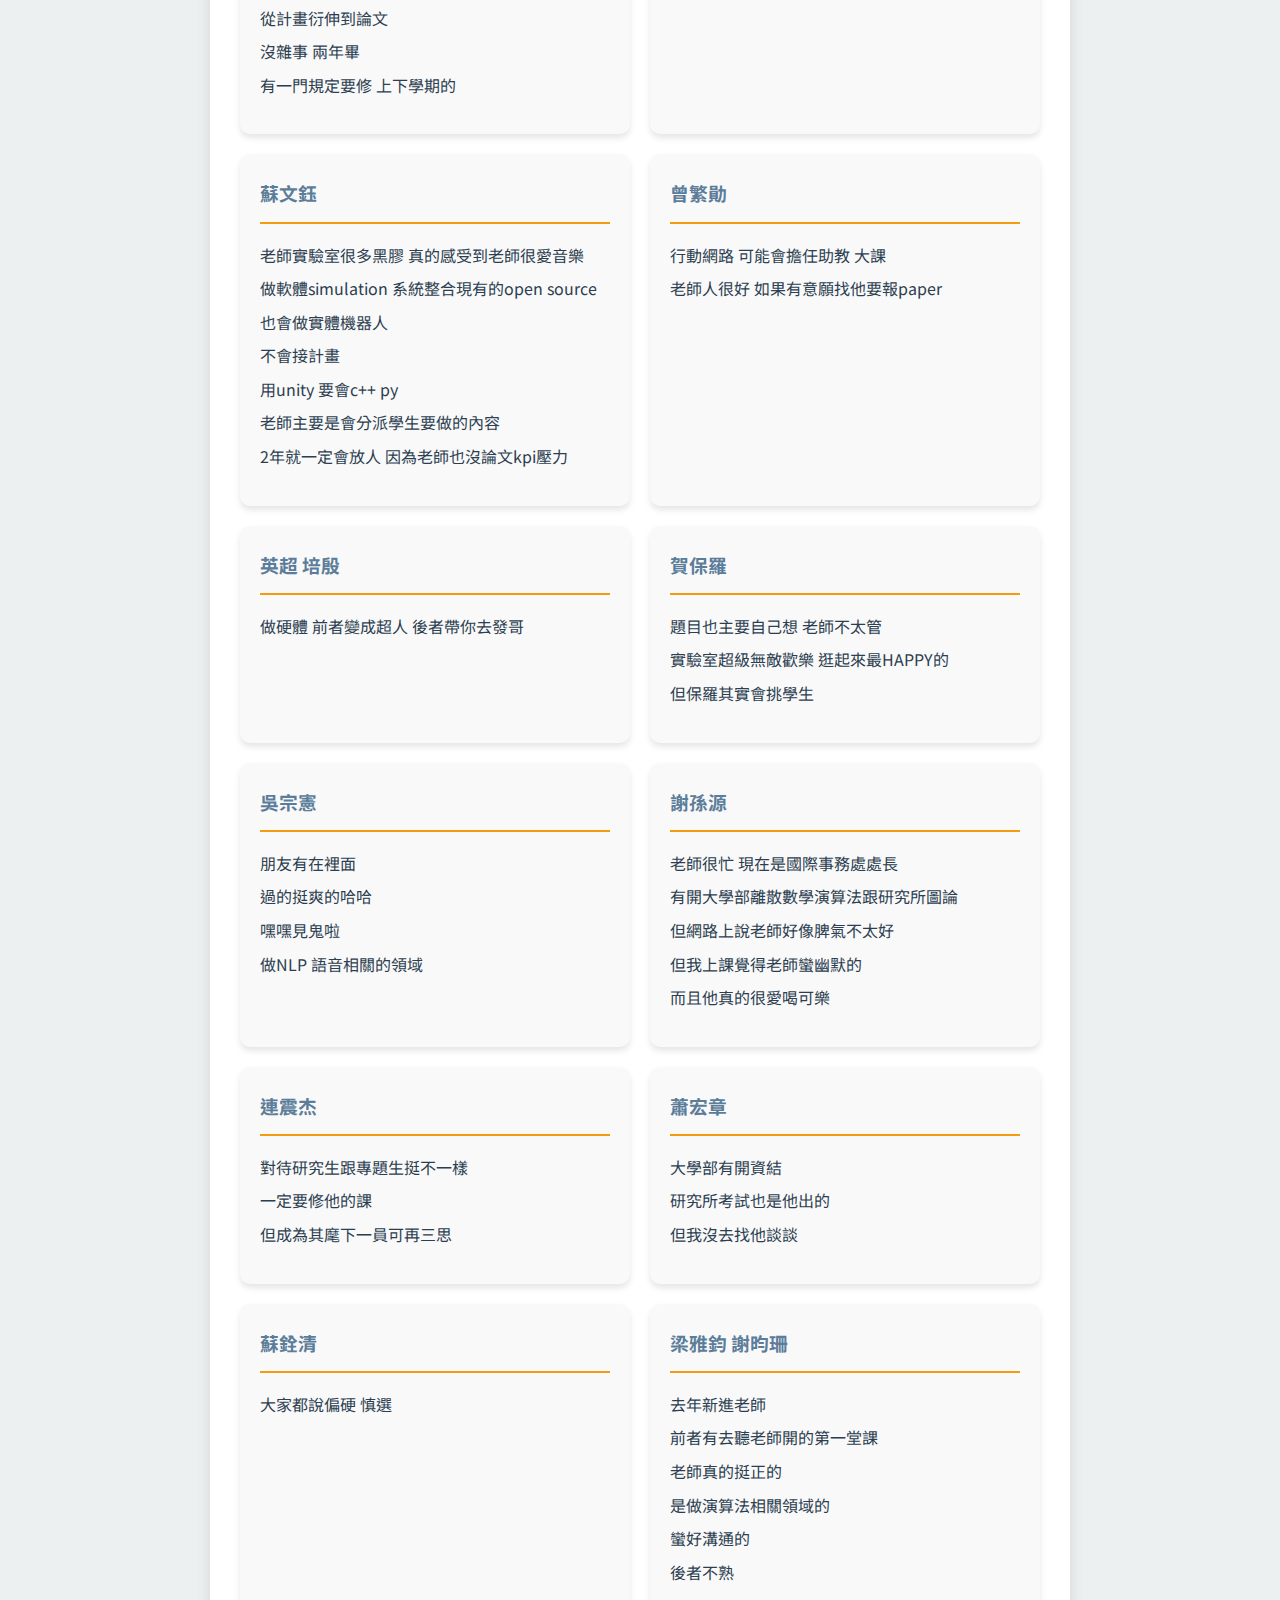
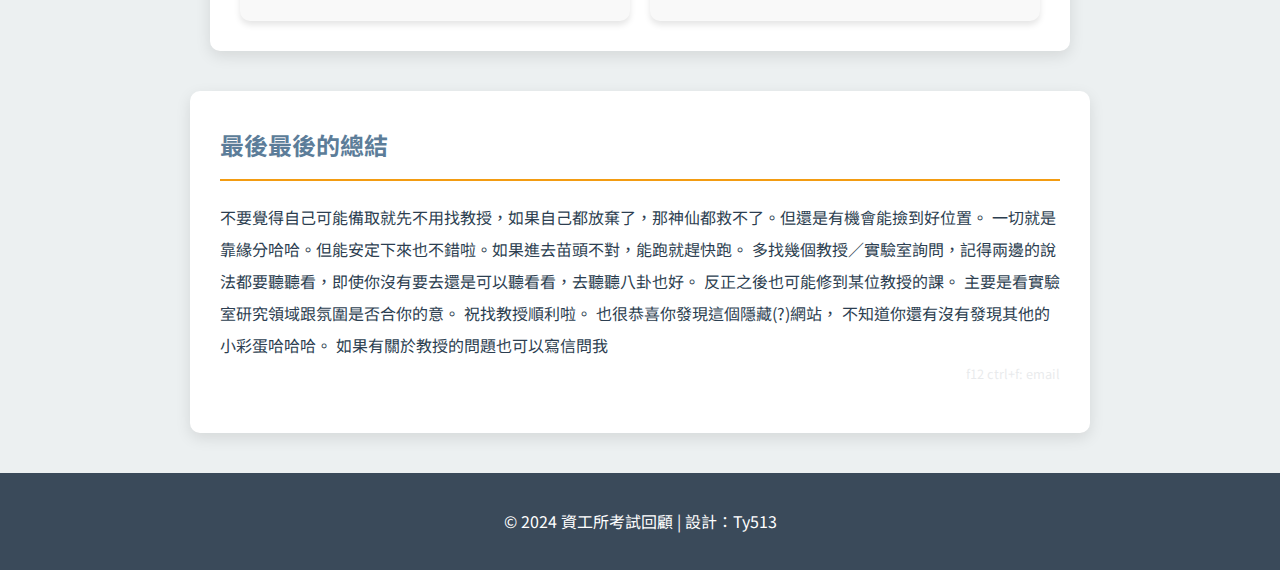
<file: share/share3.html>
<!DOCTYPE html>
<html lang="zh-Hant-TW">

<head>
    <meta charset="UTF-8">
    <meta name="viewport" content="width=device-width, initial-scale=1.0">
    <title>資工所考試回顧 - 成大歡迎你</title>
    <style>
        @import url('https://fonts.googleapis.com/css2?family=Noto+Sans+TC:wght@300;400;700&display=swap');
        
        :root {
            --primary-color: #3a4a5a;
            --secondary-color: #5c7d99;
            --accent-color: #f39c12;
            --background-color: #ecf0f1;
            --text-color: #2c3e50;
        }
        
        body {
            font-family: 'Noto Sans TC', sans-serif;
            background-color: var(--background-color);
            color: var(--text-color);
            margin: 0;
            padding: 0;
            line-height: 1.6;
        }
        
        header {
            background: linear-gradient(135deg, var(--primary-color), var(--secondary-color));
            color: white;
            padding: 60px 0;
            text-align: center;
            position: relative;
            overflow: hidden;
        }
        
        header::before {
            content: "";
            position: absolute;
            top: 0;
            left: 0;
            right: 0;
            bottom: 0;
            background: url('data:image/svg+xml;utf8,<svg xmlns="http://www.w3.org/2000/svg" viewBox="0 0 100 100"><text y=".9em" font-size="90">🎓</text></svg>') no-repeat center center;
            opacity: 0.1;
            transform: rotate(-15deg);
        }
        
        h1 {
            font-size: 3.5rem;
            margin: 0;
            text-shadow: 2px 2px 4px rgba(0,0,0,0.3);
        }
        
        .subtitle {
            font-size: 1.2rem;
            margin-top: 10px;
            font-weight: 300;
        }
        
        nav {
            background-color: rgba(255,255,255,0.9);
            padding: 15px 0;
            position: sticky;
            top: 0;
            z-index: 1000;
            box-shadow: 0 2px 10px rgba(0,0,0,0.1);
        }
        
        nav ul {
            list-style-type: none;
            padding: 0;
            margin: 0;
            display: flex;
            justify-content: center;
            align-items: center;
        }
        
        nav ul li {
            margin: 0 20px;
        }
        
        nav ul li a {
            color: var(--primary-color);
            text-decoration: none;
            font-weight: bold;
            transition: color 0.3s ease;
            font-size: 1.1rem;
        }
        
        nav ul li a:hover {
            color: var(--accent-color);
        }
        
        .container {
            max-width: 900px;
            margin: 40px auto;
            padding: 0 20px;
        }









        
        .section {
            background-color: white;
            border-radius: 10px;
            padding: 30px;
            margin-bottom: 30px;
            box-shadow: 0 5px 15px rgba(0,0,0,0.1);
            transition: transform 0.3s ease;  line-height: 2;  
        } 
        
        .section:hover {
            transform: translateY(-5px);
        }










        
        h2 {
            color: var(--secondary-color);
            border-bottom: 2px solid var(--accent-color);
            padding-bottom: 10px;
            margin-top: 0;
        }
        
        .highlight {
            background-color: rgba(243, 156, 18, 0.2);
            padding: 2px 5px;
            border-radius: 3px;
        }
        
        footer {
            background-color: var(--primary-color);
            color: white;
            text-align: center;
            padding: 20px 0;
            margin-top: 40px;
        }
        
		.professor-grid {
        display: grid;
        grid-template-columns: repeat(auto-fit, minmax(300px, 1fr));
        gap: 20px;
        margin-top: 30px;
    }

    .professor-card {
        background-color: #f9f9f9;
        border-radius: 10px;
        padding: 20px;
        box-shadow: 0 4px 6px rgba(0, 0, 0, 0.1);
        transition: transform 0.3s ease, box-shadow 0.3s ease;
    }

    .professor-card:hover {
        transform: translateY(-5px);
        box-shadow: 0 6px 12px rgba(0, 0, 0, 0.15);
    }

    .professor-card h3 {
        color: var(--secondary-color);
        margin-top: 0;
        border-bottom: 2px solid var(--accent-color);
        padding-bottom: 10px;
    }

    .professor-card ul {
        list-style-type: none;
        padding-left: 0;
    }

    .professor-card li {
        margin-bottom: 8px;
        line-height: 1.6;
    }
	 
	.hidden-content {
            display: none; /* 初始隱藏內容 */
        }

        .hover-text {
            cursor: pointer; /* 鼠標懸停時顯示手型 */
        }

        a {
            color: blue; /* 設置鏈接顏色 */
            text-decoration: none; /* 移除鏈接下劃線 */
        }

        a:hover {
            text-decoration: underline; /* 鼠標懸停時顯示下劃線 */
        }

		 
 
        
        @media (max-width: 768px) {
			.professor-grid {
            grid-template-columns: 1fr;
        }  
            h1 {
                font-size: 2.5rem;
            }
            
            nav ul {
                flex-direction: column;
            }
            
            nav ul li {
                margin: 10px 0;
            }
        }
        .hidden-text {
            color: #ecf0f1; /* 使用與背景相同的顏色 */
            position: absolute;
            left: 10px; /* 根據需要調整位置 */
            top: 50%; /* 垂直居中 */
            transform: translateY(-50%);
            font-size: 14px; /* 根據需要調整大小 */
            }
    </style>
</head>

<body>
    <header>
        <h1>資工所考試回顧</h1>
        <p class="subtitle">Do or do not. There is no try.</p>
    </header>

    <nav>
        <ul>
            <li><a href="../index.html">首頁</a></li>
            <li><a href="share2.html">九陽真經</a></li>
            <li><a href="../thank/thank.html">感謝的人</a></li>
        </ul>
    </nav>

    <div class="container">
     
		<div class="container">
			<section class="section"> 
				<h2>簡章</h2>
				<p>
					明年年後考試 各位辛苦了 </p>
				<p> 中央的考試時間可以看育達高中的行事曆 大概暑假那時就會公布<a href="https://yd-main.web.app/main/pages/calendar">link</a></p>
				<p>中山的考試時間要看【當年度教務行事曆】 <a href="https://oaa.nsysu.edu.tw/p/412-1003-98.php?Lang=zh-tw">link</a></p>
				<p>交大、成大就只能通靈</p>
				<p> 清大則是會公布在行事曆上 已經出來6號.7號
					<a href="https://dgaa.site.nthu.edu.tw/var/file/209/1209/img/275/784811910.pdf">link</a>
				</p>
				<p> 台大基本上會第一個出來通常都會在假日 所以台大應該會在8號.9號
				</p> 
			</section>
		 
			<section class="section"> 
				<h2>訂房</h2>
				<p>
					推清齋十樓 <a href="https://affairs-guesths.vm.nthu.edu.tw/guest10/">link</a>
				</p>
				<p class="hover-text">
					大推清齋會館 <a href="https://affairs-guesths.vm.nthu.edu.tw/">link</a>
				</p>
				<p class="hidden-content" id="hiddenContent">
					在下寫的 <a href="code.html" style="color: rgba(255, 255, 255, 0.943);">code</a> 雖然那時一開始還是沒有搶到
				</p>
			</section> 
		
			<section class="section">
				<h2>成大教授</h2>
				<div class="professor-grid">
					<div class="professor-card">
						<h3>黃崇明</h3>
						<ul>
							<li>碩一修課 報paper</li>
							<li>碩二 論文</li>
							<li>黃:不做ai 要做請去找別間</li>
							<li>一周一次group meeting</li>
							<li>碩二 會多1-1的meeting</li>
							<li>研究主題老師分</li>
							<li>要會維護web</li>
						</ul>
					</div>

					<div class="professor-card">
						<h3>涂嘉恒</h3>
						<ul>
							<li>狠精實</li>
							<li>自駕車 量子 嵌入式</li>
							<li>學長會問你專題做什麼 有遇到什麼困難 如何去解決</li>
							<li>老師=>博班學長=>研究生</li>
							<li>一般3500 自駕車6000-10000</li>
							<li>要會維護web</li>
						</ul>
					</div>
					<div class="professor-card">
						<h3>許舒涵</h3>
						<ul>
							<li>實驗室在老師辦公室旁邊</li>
							<li>學長十分親民，有甚麼問題盡量問</li>
							<li>跟老師面談vibe很喜歡 但也以為</li>
							<li>研究主題主要做ai相關 但內容較廣 比較偏向自己想</li>
							<li>都用Line聯繫 不會group meeting因為老師覺得沒效率</li>
							<li>兩年會放人</li>
						</ul>
					</div>



				<div class="professor-card">
					<h3>詹慧伶</h3>
					<ul>
						<li>在保羅實驗室有遇到這間實驗室的學長</li>
						<li>他說老師人也蠻好的 推推	</li>

					</ul>
				</div>




				<div class="professor-card">
					<h3>盧文祥</h3>
					<ul>
						<li>在教授實驗室面談了快3小時</li>
						<li>老師很熱心地展現學生的成果</li>
						<li>很像爸爸在宣揚自己小孩的成果</li>
						<li>做NLP/語音合成.辨識</li>
						<li>prefer機率模型 parser規則</li>
						<li>情感語義分析 會一直強調實驗室名字每個字都有含義</li>
						<li>收六個</li>
						<li>會跟楊中平老師合作</li>
						<li>人數基本上抓2:1</li>

					</ul>
				</div>



				<div class="professor-card">
					<h3>蔣榮先</h3>
					<ul>
						<li>跟醫院合作居多 偏操</li>
						<li>碩二 </li>
						<li>a.跟一位學姊跟醫生合作做腎臟數值相關的 </li>

						<li>b.國外切片影像</li>

						<li>c.越南學姊 llm prompt </li>

						<li>d.跟慈濟醫院合作 ct影像 資料生成 </li>

						<li>是未來應該會繼續做下去的內容</li>

						<li>碩一越南學長在做跟文字相關的</li>

						<li>博班學姊說教授雙子座 個性溫文儒雅</li>

						<li>碩一 修課 計畫

						<li>碩二 題目可由計畫延伸或新的</li>

						<li>meeting 2次 1下group</li>

						<li>禮拜五 seminar 報paper</li>

						<li>薪水6000</li>

						<li>碩二可能會增加</li>

					</ul>
				</div>




				<div class="professor-card">
					<h3>何建忠</h3>
					<ul>
						<li>聽學長說應該蠻涼的 但已經蠻多人去找了 應該也滿了</li>
						<li>meeting 1周一次 讀書會</li>
						<li>題目自己想 or延續學長姐</li>

					</ul>
				</div>




				<div class="professor-card">
					<h3>張燕光</h3>
					<ul>
						<li>2meeting</li>
						<li>禮拜三不要排課 因為要報paper group線上</li>
						<li>paper找自己喜歡的內容但研究內容不要差太多</li>
						<li>可能會接助教</li>
						<li>題目主要是自己想</li>
						<li>研究內容:packet分類/sdn/fpg</li>

					</ul>
				</div>



				<div class="professor-card">
					<h3>王士豪</h3>
					<ul>
						<li>醫學影像</li>
						<li>機器學習</li>
						<li>實驗室氣氛不錯</li>
						<li><li>晚上group meeting 基本2-3hr</li>
						<li>題目做生醫相關</li>
						<li>從計畫衍伸到論文</li>
						<li>沒雜事 兩年畢</li>
						<li>有一門規定要修 上下學期的  </li>
					</ul>
				</div>




				<div class="professor-card">
					<h3>許靜芳</h3>
					<ul>
						<li>題目自己想 沒有錢 做vlc 可見光</li>
						<li>可能會擔任助教 </li>
					</ul>
				</div>




				<div class="professor-card">
					<h3>蘇文鈺</h3>
					<ul>
						<li>老師實驗室很多黑膠 真的感受到老師很愛音樂</li>
						<li>做軟體simulation 系統整合現有的open source</li>
						<li>也會做實體機器人</li>
						<li>不會接計畫</li>
						<li>用unity 要會c++ py</li>
						<li>老師主要是會分派學生要做的內容</li>
						<li>2年就一定會放人 因為老師也沒論文kpi壓力 </li>
					</ul>
				</div>

				<div class="professor-card">
					<h3>曾繁勛</h3>
					<ul>
						<li>行動網路 可能會擔任助教 大課</li>
						<li>老師人很好 如果有意願找他要報paper</li>
					</ul>
				</div>


				<div class="professor-card">
					<h3>英超 培殷</h3>
					<ul>
						<li>做硬體 前者變成超人 後者帶你去發哥</li>
					</ul>
				</div>



				<div class="professor-card">
					<h3>賀保羅</h3>
					<ul>
						<li>題目也主要自己想 老師不太管</li>
						<li>實驗室超級無敵歡樂 逛起來最HAPPY的</li>
						<li>但保羅其實會挑學生</li>
					</ul>
				</div>

				<div class="professor-card">
					<h3>吳宗憲</h3>
					<ul>
						<li>朋友有在裡面</li>
						<li>過的挺爽的哈哈</li>
						<li>嘿嘿見鬼啦</li>
						<li>做NLP 語音相關的領域</li>
					</ul>
				</div>



				<div class="professor-card">
					<h3>謝孫源</h3>
					<ul>
						<li>老師很忙 現在是國際事務處處長</li>
						<li>有開大學部離散數學演算法跟研究所圖論</li>
						<li>但網路上說老師好像脾氣不太好</li>
						<li>但我上課覺得老師蠻幽默的</li>
						<li>而且他真的很愛喝可樂</li>
					</ul>
				</div>
					
				<div class="professor-card">
					<h3>連震杰</h3>
					<ul>
						<li>對待研究生跟專題生挺不一樣</li>
						<li>一定要修他的課</li>
						<li>但成為其麾下一員可再三思</li>
					</ul>
				</div>



				<div class="professor-card">
					<h3>蕭宏章</h3>
					<ul>
						<li>大學部有開資結</li>
						<li>研究所考試也是他出的</li>
						<li>但我沒去找他談談</li>
					</ul>
				</div>


				<div class="professor-card">
					<h3>蘇銓清 </h3>
					<ul>
						<li>大家都說偏硬 慎選</li>
					</ul>
				</div>



				<div class="professor-card">
					<h3>梁雅鈞 謝昀珊</h3>
					<ul>
						<li>去年新進老師</li>
						<li>前者有去聽老師開的第一堂課</li>
						<li>老師真的挺正的</li>
						<li>是做演算法相關領域的</li>
						<li>蠻好溝通的</li>
						<li>後者不熟</li>
					</ul>
				</div>


					
			</section>
		</div>

		<section class="section"> 
			<h2>最後最後的總結</h2>
			<p>
				不要覺得自己可能備取就先不用找教授，如果自己都放棄了，那神仙都救不了。但還是有機會能撿到好位置。
				一切就是靠緣分哈哈。但能安定下來也不錯啦。如果進去苗頭不對，能跑就趕快跑。
				多找幾個教授／實驗室詢問，記得兩邊的說法都要聽聽看，即使你沒有要去還是可以聽看看，去聽聽八卦也好。
				反正之後也可能修到某位教授的課。
				主要是看實驗室研究領域跟氛圍是否合你的意。
				祝找教授順利啦。
				也很恭喜你發現這個隱藏(?)網站，
				不知道你還有沒有發現其他的小彩蛋哈哈哈。
				如果有關於教授的問題也可以寫信問我
				<span class="email-note">f12 ctrl+f: email</span>
			</p>
		</section>
		
		<style>

			.email-note {
					display: block;  
					font-size: 0.8em;  
					opacity: 0.1;  
					color: #2c3e50;
					text-align: right;  
				}
		</style>
		
 
    </div>
    <footer>
        <p>&copy; 2024 資工所考試回顧 | 設計：<a href="https://miro.com/app/board/uXjVP200ync=/?share_link_id=370763437742"
                style="text-decoration: none; color: inherit;">Ty513</a></p>
        <!--倘若你發現這個小驚喜 傳email至(p76131694@gs.ncku.edu.tw) 主旨寫【我會正取的】-->
    </footer>
    </a>
	<script>
        const hoverText = document.querySelector(".hover-text");
        const hiddenContent = document.getElementById("hiddenContent"); // 修正 ID
        let timeoutId; // 儲存 timeout ID

        hoverText.addEventListener("mouseenter", function () {
            hiddenContent.style.display = "block"; // 顯示隱藏內容
            clearTimeout(timeoutId); // 清除任何先前的計時器
        });

        hoverText.addEventListener("mouseleave", function () {
            // 在鼠標移開時設置計時器，五秒後隱藏內容
            timeoutId = setTimeout(() => {
                hiddenContent.style.display = "none"; // 隱藏內容
            }, 5000);
        });
    </script>
  
</body>

</html>
</file>
